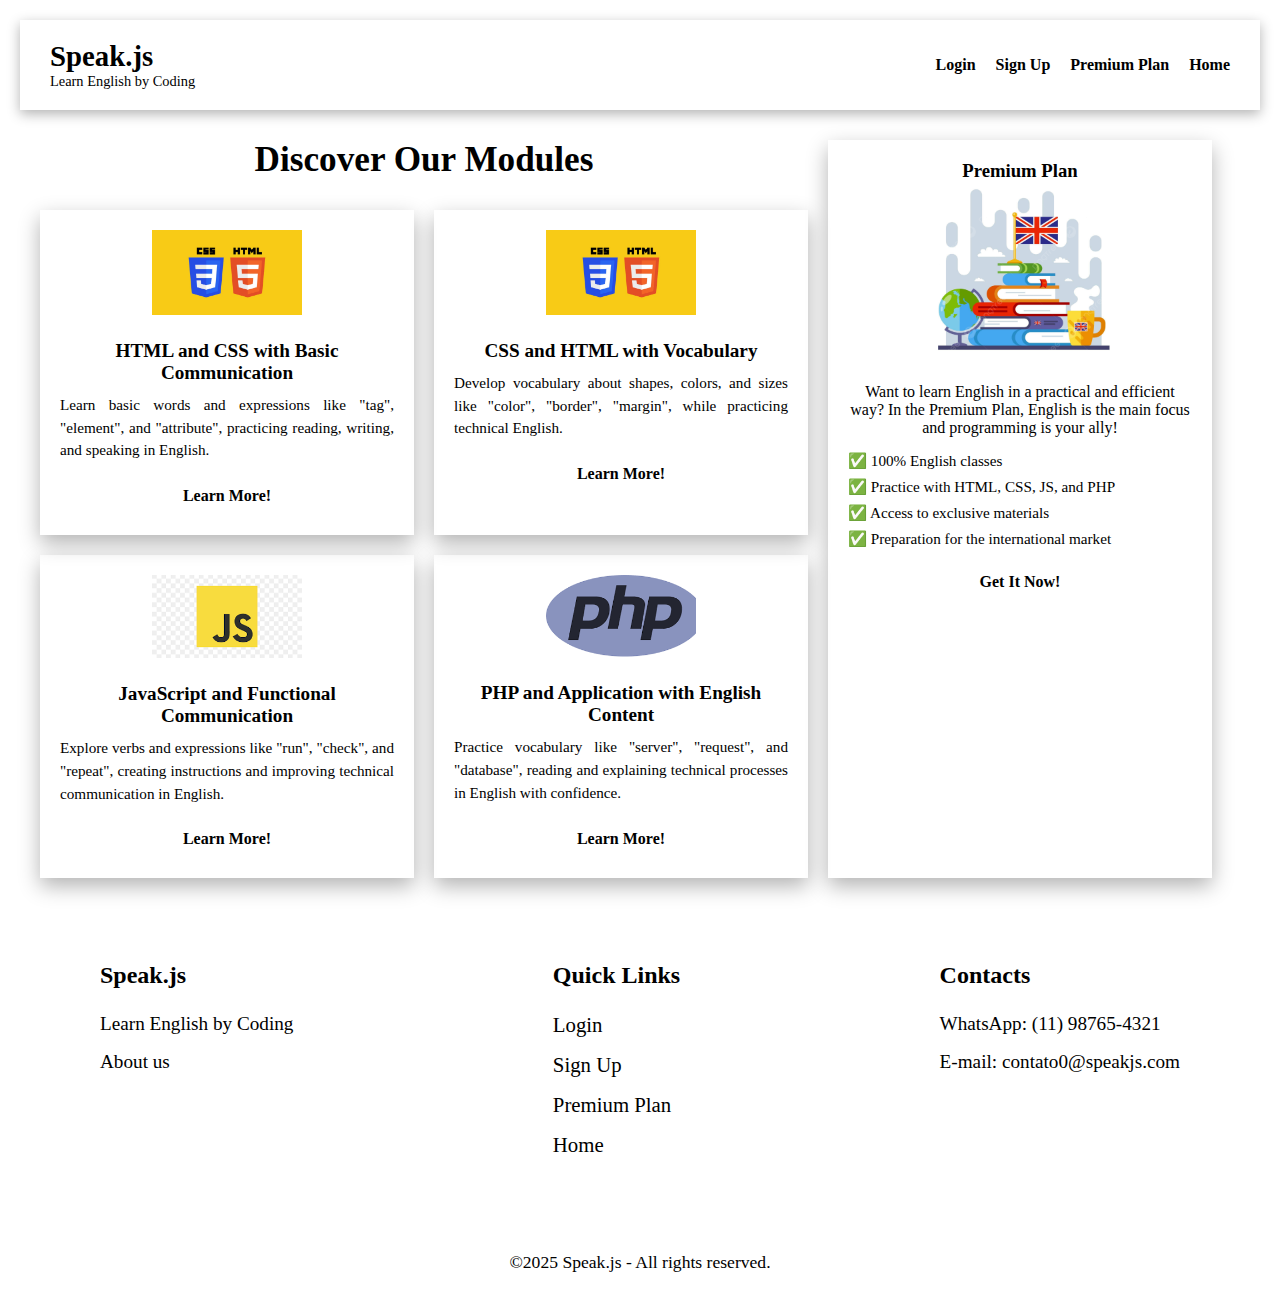
<file: index.html>
<!DOCTYPE html>
<html lang="en">
<head>
    <meta charset="UTF-8">
    <meta name="viewport" content="width=device-width, initial-scale=1.0">
    <title>Speak.js</title>
    <link rel="stylesheet" href="./css/styles.css">
</head>
<body>
    <header class="header">
        <div class="header-logo">
            <h3>Speak.js</h3>
            <p>Learn English by Coding</p>
        </div>
        <nav class="navegacao">
            <ul>
                <li><a href="/pages/login.html">Login</a></li>
                <li><a href="/pages/signUp.html">Sign Up</a></li>
                <li><a href="/pages/premium.html">Premium Plan</a></li>
                <li><a href="/index.html">Home</a></li>
            </ul>
        </nav>
    </header>

    <div class="grid-container">
        <main class="container">
            <h1>Discover Our Modules</h1>
            
            <section class="cards">
                <img src="./assets/images/htmljpg.jpg" alt="HTML Logo">
                <h3>HTML and CSS with Basic Communication</h3>
                <p>Learn basic words and expressions like "tag", "element", and "attribute", practicing reading, writing, and speaking in English.</p>
                <a class="btn" href="./pages/modulo1.html">Learn More!</a>
            </section>
            
            <section class="cards">
                <img src="./assets/images/htmljpg.jpg" alt="CSS Logo">
                <h3>CSS and HTML with Vocabulary</h3>
                <p>Develop vocabulary about shapes, colors, and sizes like "color", "border", "margin", while practicing technical English.</p>
                <a class="btn" href="./pages/modulo2.html">Learn More!</a>
            </section>
            
            <section class="cards">
                <img src="./assets/images/js.png" alt="JavaScript Logo">
                <h3>JavaScript and Functional Communication</h3>
                <p>Explore verbs and expressions like "run", "check", and "repeat", creating instructions and improving technical communication in English.</p>
                <a class="btn" href="./pages/modulo3.html">Learn More!</a>
            </section>
            
            <section class="cards">
                <img src="./assets/images/php.png" alt="PHP Logo">
                <h3>PHP and Application with English Content</h3>
                <p>Practice vocabulary like "server", "request", and "database", reading and explaining technical processes in English with confidence.</p>
                <a class="btn" href="./pages/modulo4.html">Learn More!</a>
            </section>
        </main>
        
        <aside class="container-aside">
            <h3>Premium Plan</h3>
            <img src="./assets/images/plano-premium.png" alt="Premium Plan Image">
            <p>Want to learn English in a practical and efficient way? In the Premium Plan, English is the main focus and programming is your ally!</p>
            <ul>
                <li>✅ 100% English classes</li>
                <li>✅ Practice with HTML, CSS, JS, and PHP</li>
                <li>✅ Access to exclusive materials</li>
                <li>✅ Preparation for the international market</li>
            </ul>
            <a class="btn" href="/pages/premium.html">Get It Now!</a>
        </aside>
    </div>

    <footer>
        <div>
            <strong class="titulo">Speak.js</strong>
            <p>Learn English by Coding</p>
            <p><a href="/pages/us.html">About us</a></p>
        </div>

        <div>
            <strong class="titulo">Quick Links</strong>
            <nav class="links">
                <a href="/pages/login.html">Login</a>
                <a href="/pages/signUp.html">Sign Up</a>
                <a href="/pages/premium.html">Premium Plan</a>
                <a href="/index.html">Home</a>
            </nav>
        </div>

        <div>
            <strong class="titulo">Contacts</strong>
            <p>WhatsApp: <a href="https//wa.me/5511987654321" target="_blank">(11) 98765-4321</a></p>
            <p>E-mail: <a href="mailto:contato0@petlife.com" target="_blank">contato0@speakjs.com</a></p>
        </div>
    </footer>
    <div id="copyright"><p>&copy;2025 Speak.js - All rights reserved.</p></div>
</body>
</html>
</file>
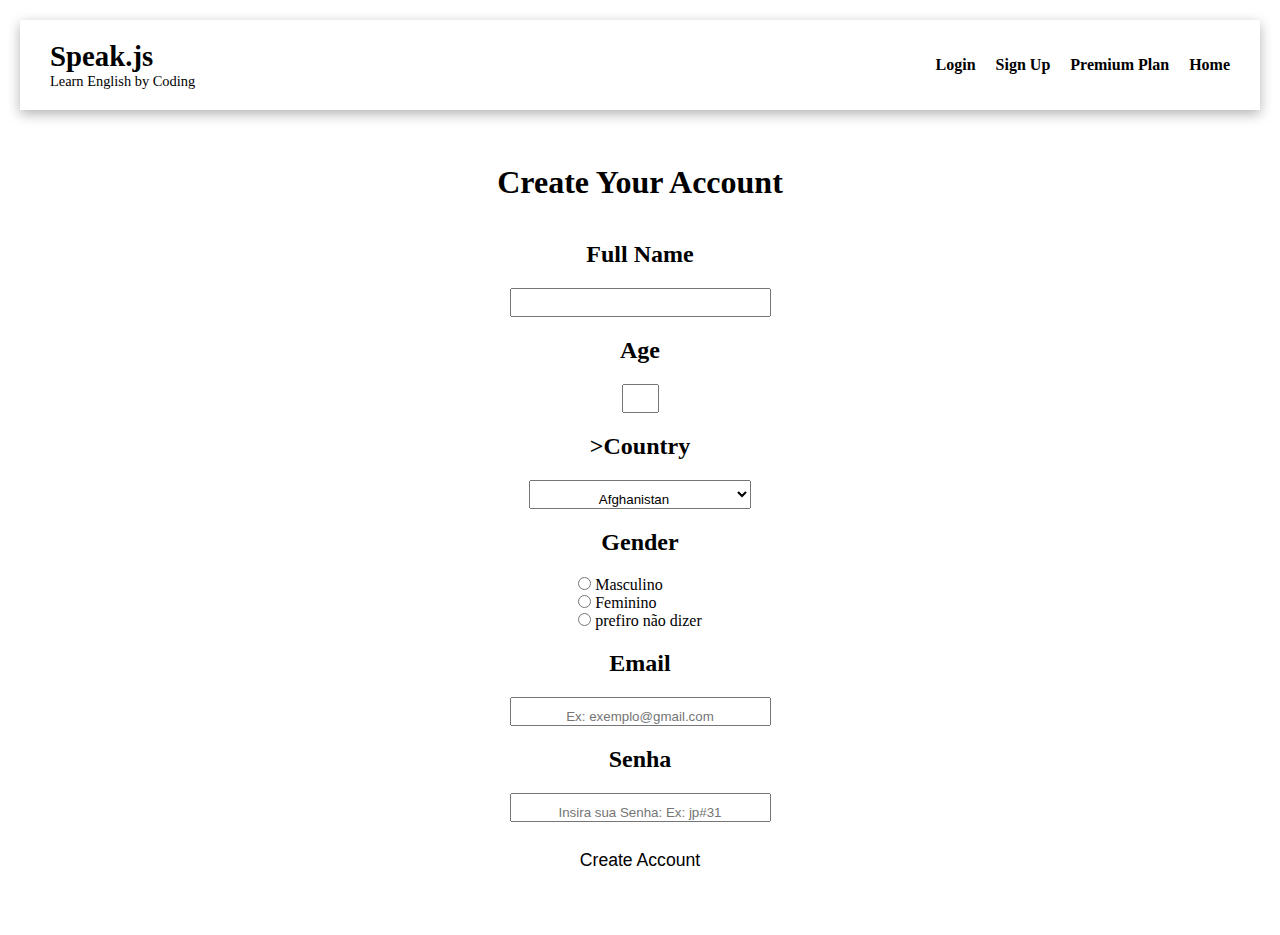
<file: cadastro.html>
<!DOCTYPE html>
<html lang="pt-br">

<head>
    <meta charset="UTF-8">
    <meta name="viewport" content="width=device-width, initial-scale=1.0">
    <link rel="stylesheet" href="css/styles.css">
    <title>Sing Up</title>
</head>

<body>
    <header class="header">
        <div class="header-logo">
            <h3>Speak.js</h3>
            <p>Learn English by Coding</p>
        </div>
        <nav class="navegacao">
            <ul>
                <li><a href="login.html">Login</a></li>
                <li><a href="cadastro.html">Sign Up</a></li>
                <li><a href="#">Premium Plan</a></li>
                <li><a href="index.html">Home</a></li>
            </ul>
        </nav>
    </header>
    <main class="container-login-cadastro">
        <h1>Create Your Account</h1>
        <h2>Full Name</h2>
        <input type="text" placeholder="" class="box" size="30">
        <h2>Age</h2>
        <input type="age" placeholder="" class="box" size="2">
        <h2>>Country</h2>
        <label for="pais"></label>
        <select name="pais" class="box">
            <option value="afghanistan">Afghanistan</option>
            <option value="albania">Albania</option>
            <option value="algeria">Algeria</option>
            <option value="andorra">Andorra</option>
            <option value="angola">Angola</option>
            <option value="antigua-and-barbuda">Antigua and Barbuda</option>
            <option value="argentina">Argentina</option>
            <option value="armenia">Armenia</option>
            <option value="australia">Australia</option>
            <option value="austria">Austria</option>
            <option value="azerbaijan">Azerbaijan</option>
            <option value="bahamas">Bahamas</option>
            <option value="bahrain">Bahrain</option>
            <option value="bangladesh">Bangladesh</option>
            <option value="barbados">Barbados</option>
            <option value="belarus">Belarus</option>
            <option value="belgium">Belgium</option>
            <option value="belize">Belize</option>
            <option value="benin">Benin</option>
            <option value="bhutan">Bhutan</option>
            <option value="bolivia">Bolivia</option>
            <option value="bosnia-and-herzegovina">Bosnia and Herzegovina</option>
            <option value="botswana">Botswana</option>
            <option value="brazil">Brazil</option>
            <option value="brunei">Brunei</option>
            <option value="bulgaria">Bulgaria</option>
            <option value="burkina-faso">Burkina Faso</option>
            <option value="burundi">Burundi</option>
            <option value="cabo-verde">Cabo Verde</option>
            <option value="cambodia">Cambodia</option>
            <option value="cameroon">Cameroon</option>
            <option value="canada">Canada</option>
            <option value="central-african-republic">Central African Republic</option>
            <option value="chad">Chad</option>
            <option value="chile">Chile</option>
            <option value="china">China</option>
            <option value="colombia">Colombia</option>
            <option value="comoros">Comoros</option>
            <option value="congo">Congo</option>
            <option value="costa-rica">Costa Rica</option>
            <option value="croatia">Croatia</option>
            <option value="cuba">Cuba</option>
            <option value="cyprus">Cyprus</option>
            <option value="czech-republic">Czech Republic</option>
            <option value="denmark">Denmark</option>
            <option value="djibouti">Djibouti</option>
            <option value="dominica">Dominica</option>
            <option value="dominican-republic">Dominican Republic</option>
            <option value="ecuador">Ecuador</option>
            <option value="egypt">Egypt</option>
            <option value="el-salvador">El Salvador</option>
            <option value="equatorial-guinea">Equatorial Guinea</option>
            <option value="eritrea">Eritrea</option>
            <option value="estonia">Estonia</option>
            <option value="eswatini">Eswatini</option>
            <option value="ethiopia">Ethiopia</option>
            <option value="fiji">Fiji</option>
            <option value="finland">Finland</option>
            <option value="france">France</option>
            <option value="gabon">Gabon</option>
            <option value="gambia">Gambia</option>
            <option value="georgia">Georgia</option>
            <option value="germany">Germany</option>
            <option value="ghana">Ghana</option>
            <option value="greece">Greece</option>
            <option value="grenada">Grenada</option>
            <option value="guatemala">Guatemala</option>
            <option value="guinea">Guinea</option>
            <option value="guinea-bissau">Guinea-Bissau</option>
            <option value="guyana">Guyana</option>
            <option value="haiti">Haiti</option>
            <option value="honduras">Honduras</option>
            <option value="hungary">Hungary</option>
            <option value="iceland">Iceland</option>
            <option value="india">India</option>
            <option value="indonesia">Indonesia</option>
            <option value="iran">Iran</option>
            <option value="iraq">Iraq</option>
            <option value="ireland">Ireland</option>
            <option value="israel">Israel</option>
            <option value="italy">Italy</option>
            <option value="jamaica">Jamaica</option>
            <option value="japan">Japan</option>
            <option value="jordan">Jordan</option>
            <option value="kazakhstan">Kazakhstan</option>
            <option value="kenya">Kenya</option>
            <option value="kiribati">Kiribati</option>
            <option value="kuwait">Kuwait</option>
            <option value="kyrgyzstan">Kyrgyzstan</option>
            <option value="laos">Laos</option>
            <option value="latvia">Latvia</option>
            <option value="lebanon">Lebanon</option>
            <option value="lesotho">Lesotho</option>
            <option value="liberia">Liberia</option>
            <option value="libya">Libya</option>
            <option value="liechtenstein">Liechtenstein</option>
            <option value="lithuania">Lithuania</option>
            <option value="luxembourg">Luxembourg</option>
            <option value="madagascar">Madagascar</option>
            <option value="malawi">Malawi</option>
            <option value="malaysia">Malaysia</option>
            <option value="maldives">Maldives</option>
            <option value="mali">Mali</option>
            <option value="malta">Malta</option>
            <option value="marshall-islands">Marshall Islands</option>
            <option value="mauritania">Mauritania</option>
            <option value="mauritius">Mauritius</option>
            <option value="mexico">Mexico</option>
            <option value="micronesia">Micronesia</option>
            <option value="moldova">Moldova</option>
            <option value="monaco">Monaco</option>
            <option value="mongolia">Mongolia</option>
            <option value="montenegro">Montenegro</option>
            <option value="morocco">Morocco</option>
            <option value="mozambique">Mozambique</option>
            <option value="myanmar">Myanmar</option>
            <option value="namibia">Namibia</option>
            <option value="nauru">Nauru</option>
            <option value="nepal">Nepal</option>
            <option value="netherlands">Netherlands</option>
            <option value="new-zealand">New Zealand</option>
            <option value="nicaragua">Nicaragua</option>
            <option value="niger">Niger</option>
            <option value="nigeria">Nigeria</option>
            <option value="north-korea">North Korea</option>
            <option value="north-macedonia">North Macedonia</option>
            <option value="norway">Norway</option>
            <option value="oman">Oman</option>
            <option value="pakistan">Pakistan</option>
            <option value="palau">Palau</option>
            <option value="panama">Panama</option>
            <option value="papua-new-guinea">Papua New Guinea</option>
            <option value="paraguay">Paraguay</option>
            <option value="peru">Peru</option>
            <option value="philippines">Philippines</option>
            <option value="poland">Poland</option>
            <option value="portugal">Portugal</option>
            <option value="qatar">Qatar</option>
            <option value="romania">Romania</option>
            <option value="russia">Russia</option>
            <option value="rwanda">Rwanda</option>
            <option value="saint-kitts-and-nevis">Saint Kitts and Nevis</option>
            <option value="saint-lucia">Saint Lucia</option>
            <option value="saint-vincent-and-the-grenadines">Saint Vincent and the Grenadines</option>
            <option value="samoa">Samoa</option>
            <option value="san-marino">San Marino</option>
            <option value="sao-tome-and-principe">Sao Tome and Principe</option>
            <option value="saudi-arabia">Saudi Arabia</option>
            <option value="senegal">Senegal</option>
            <option value="serbia">Serbia</option>
            <option value="seychelles">Seychelles</option>
            <option value="sierra-leone">Sierra Leone</option>
            <option value="singapore">Singapore</option>
            <option value="slovakia">Slovakia</option>
            <option value="slovenia">Slovenia</option>
            <option value="solomon-islands">Solomon Islands</option>
            <option value="somalia">Somalia</option>
            <option value="south-africa">South Africa</option>
            <option value="south-korea">South Korea</option>
            <option value="south-sudan">South Sudan</option>
            <option value="spain">Spain</option>
            <option value="sri-lanka">Sri Lanka</option>
            <option value="sudan">Sudan</option>
            <option value="suriname">Suriname</option>
            <option value="sweden">Sweden</option>
            <option value="switzerland">Switzerland</option>
            <option value="syria">Syria</option>
            <option value="taiwan">Taiwan</option>
            <option value="tajikistan">Tajikistan</option>
            <option value="tanzania">Tanzania</option>
            <option value="thailand">Thailand</option>
            <option value="timor-leste">Timor-Leste</option>
            <option value="togo">Togo</option>
            <option value="tonga">Tonga</option>
            <option value="trinidad-and-tobago">Trinidad and Tobago</option>
            <option value="tunisia">Tunisia</option>
            <option value="turkey">Turkey</option>
            <option value="turkmenistan">Turkmenistan</option>
            <option value="tuvalu">Tuvalu</option>
            <option value="uganda">Uganda</option>
            <option value="ukraine">Ukraine</option>
            <option value="united-arab-emirates">United Arab Emirates</option>
            <option value="united-kingdom">United Kingdom</option>
            <option value="united-states">United States</option>
            <option value="uruguay">Uruguay</option>
            <option value="uzbekistan">Uzbekistan</option>
            <option value="vanuatu">Vanuatu</option>
            <option value="vatican-city">Vatican City</option>
            <option value="venezuela">Venezuela</option>
            <option value="vietnam">Vietnam</option>
            <option value="yemen">Yemen</option>
            <option value="zambia">Zambia</option>
            <option value="zimbabwe">Zimbabwe</option>
        </select>
        <h2>Gender</h2>
        <form>
            <label><input type="radio" name="genero" value="masculino"> Masculino</label><br>
            <label><input type="radio" name="genero" value="feminino"> Feminino</label><br>
            <label><input type="radio" name="genero" value="prefiro não dizer"> prefiro não dizer</label>
        </form>
        <h2>Email</h2>
        <input type="email" placeholder="Ex: exemplo@gmail.com" class="box" size="30">
        <h2>Senha</h2>
        <input type="password" placeholder="Insira sua Senha: Ex: jp#31" class="box" size="30">
        <br>
        <button>Create Account</button>
    </main>
</body>

</html>
</file>
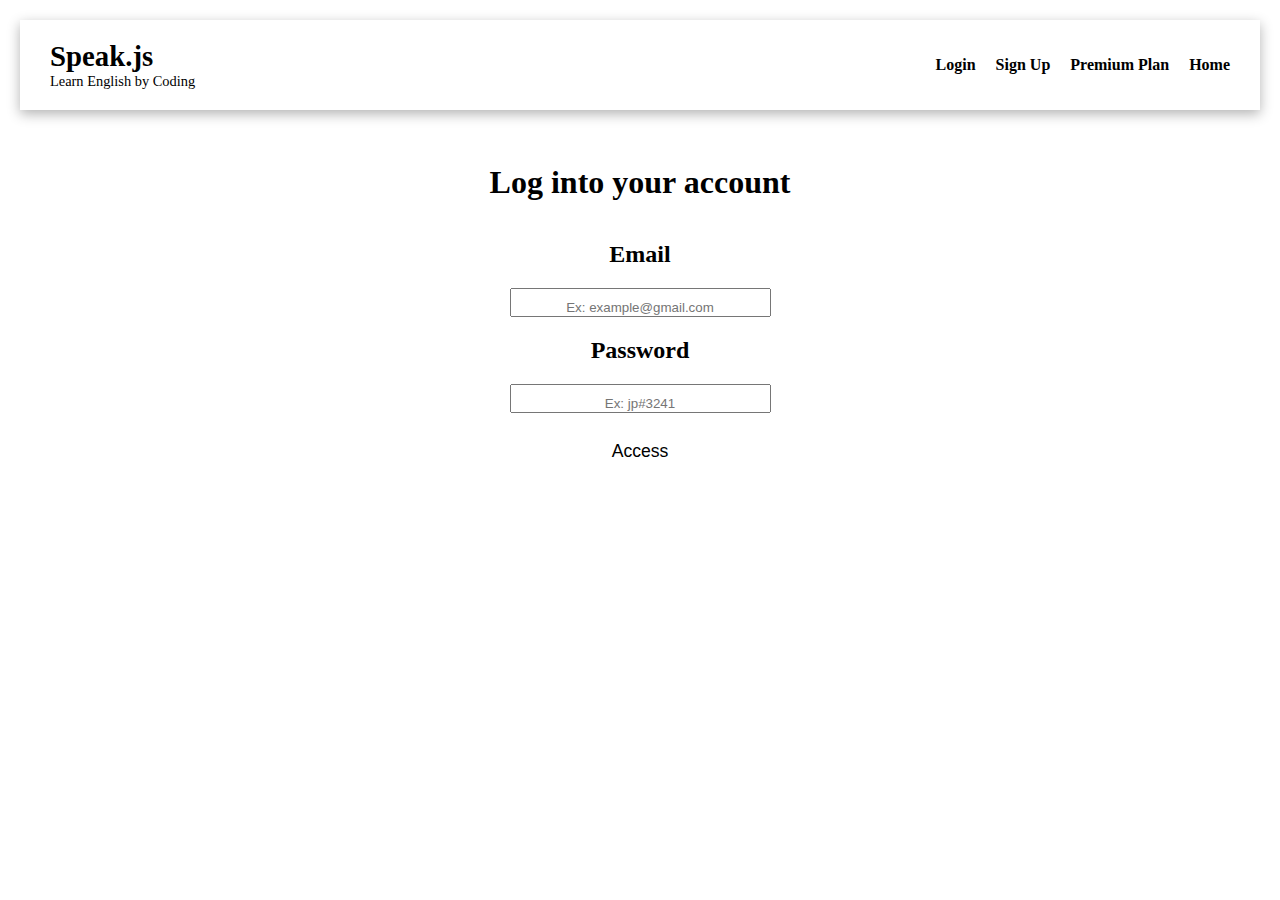
<file: login.html>
<!DOCTYPE html>
<html lang="en">
<head>
    <meta charset="UTF-8">
    <meta name="viewport" content="width=device-width, initial-scale=1.0">
    <link rel="stylesheet" href="css/styles.css">
    <title>Login</title>
</head>
<body>
    <header class="header">
        <div class="header-logo">
            <h3>Speak.js</h3>
            <p>Learn English by Coding</p>
        </div>
        <nav class="navegacao">
            <ul>
                <li><a href="login.html">Login</a></li>
                <li><a href="cadastro.html">Sign Up</a></li>
                <li><a href="#">Premium Plan</a></li>
                <li><a href="index.html">Home</a></li>
            </ul>
        </nav>
    </header>
    <main class="container-login-cadastro">
        <h1>Log into your account</h1>
        <h2>Email</h2>
        <input type="email" placeholder="Ex: example@gmail.com" class="box" size="30">
        <h2>Password</h2>
        <input type="password" placeholder="Ex: jp#3241" class="box" size="30">
        <br>
        <button>Access</button>
    </main>
</body>
</html>
</file>
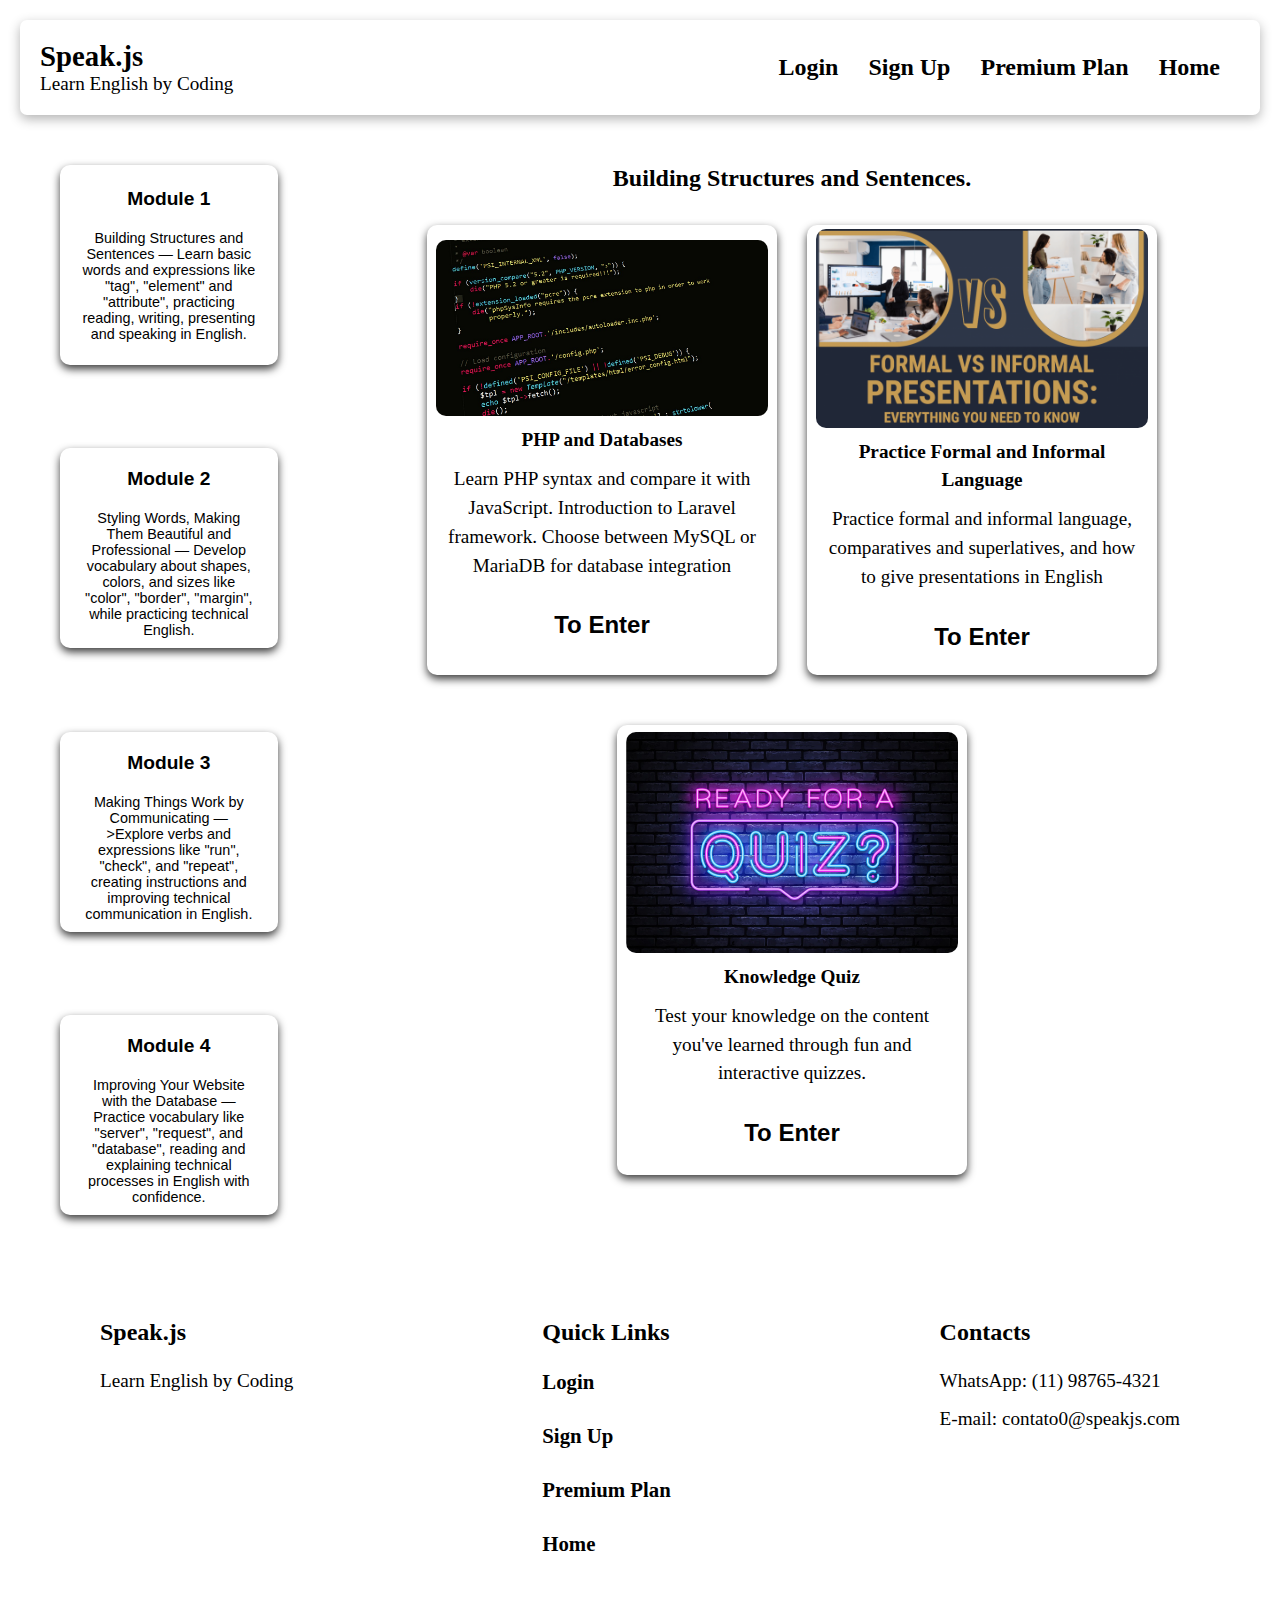
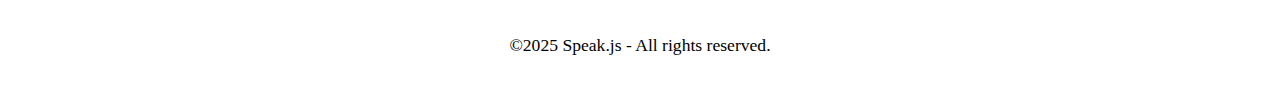
<file: modulo4.html>
<!DOCTYPE html>
<html lang="en">

<head>
    <meta charset="UTF-8">
    <meta name="viewport" content="width=device-width, initial-scale=1.0">
    <title>Speak.js</title>
    <link rel="stylesheet" href="/css/modulos.css">
</head>

<body>
    <header>
        <div class="header-logo">
            <h3>Speak.js</h3>
            <p>Learn English by Coding</p>
        </div>
        <nav>
            <a href="/pages/login.html">Login</a>
            <a href="/pages/signUp.html">Sign Up</a>
            <a href="#">Premium Plan</a>
            <a href="/index.html">Home</a>
        </nav>
    </header>
    <div class="grid-container">

        <main>
            <h2>Building Structures and Sentences.</h2>

            <!-- Card 1 -->
            <section class="card-main">
                <img src="/assets/images/images-modules/PHP.png" alt="PHP">
                <h4>PHP and Databases</h4>
                <span>Learn PHP syntax and compare it with JavaScript. Introduction to Laravel framework. Choose between MySQL or MariaDB for database integration</span>
                <button><b>To Enter</b></button>
            </section>

            <!-- Card 2 -->
            <section class="card-main">
                <img src="/assets/images/images-modules/formal.png" alt="formal and informal language">
                <h4>Practice Formal and Informal Language</h4>
                <span>Practice formal and informal language, comparatives and superlatives, and how to give presentations in English</span>
                <button><b>To Enter</b></button>
            </section>

            <!-- Card 3 -->
            <section class="card-main">
                <img src="/assets/images/images-modules/quizz.png" alt="quiz">
                <h4>Knowledge Quiz</h4>
                <span>Test your knowledge on the content you've learned through fun and interactive quizzes.</span>
                <button><b>To Enter</b></button>
            </section>
        </main>

        <aside>

            <!-- Card 1 -->
            <section class="card-aside"><button>
                    <a href="./modulo1.html">
                        <h4>Module 1</h4>
                        <p>Building Structures and Sentences — Learn basic words and expressions like "tag", "element"
                            and "attribute", practicing reading, writing, presenting and speaking in English.</p>
                    </a>
                </button></section>

            <!-- Card 2 -->
            <section class="card-aside"><button>
                    <a href="">
                        <h4>Module 2</h4>
                        <p>Styling Words, Making Them Beautiful and Professional — Develop vocabulary about shapes,
                            colors, and sizes like "color", "border", "margin", while practicing technical English.</p>
                    </a>
                </button></section>

            <!-- Card 3 -->
            <section class="card-aside"><button>
                    <a href="">
                        <h4>Module 3</h4>
                        <p>Making Things Work by Communicating — >Explore verbs and expressions like "run", "check", and
                            "repeat", creating instructions and improving technical communication in English.</p>
                    </a>
                </button></section>

            <!-- Card 4 -->
            <section class="card-aside"><button>
                    <a href="./modulo4.html">
                        <h4>Module 4</h4>
                        <p>Improving Your Website with the Database — Practice vocabulary like "server", "request", and
                            "database", reading and explaining technical processes in English with confidence.</p>
                    </a>
                </button></section>

        </aside>
    </div>

    <footer>
        <div>
            <strong class="titulo">Speak.js</strong>
            <p>Learn English by Coding</p>
        </div>

        <div>
            <strong class="titulo">Quick Links</strong>
            <nav class="links">
                <a href="/pages/login.html">Login</a>
                <a href="/pages/signUp.html">Sign Up</a>
                <a href="#">Premium Plan</a>
                <a href="/index.html">Home</a>
            </nav>
        </div>

        <div>
            <strong class="titulo">Contacts</strong>
            <p>WhatsApp: <a href="https//wa.me/5511987654321" target="_blank">(11) 98765-4321</a></p>
            <p>E-mail: <a href="mailto:contato0@petlife.com" target="_blank">contato0@speakjs.com</a></p>
        </div>
    </footer>
    <div id="copyright">
        <p>&copy;2025 Speak.js - All rights reserved.</p>
    </div>
</body>

</html>
</file>
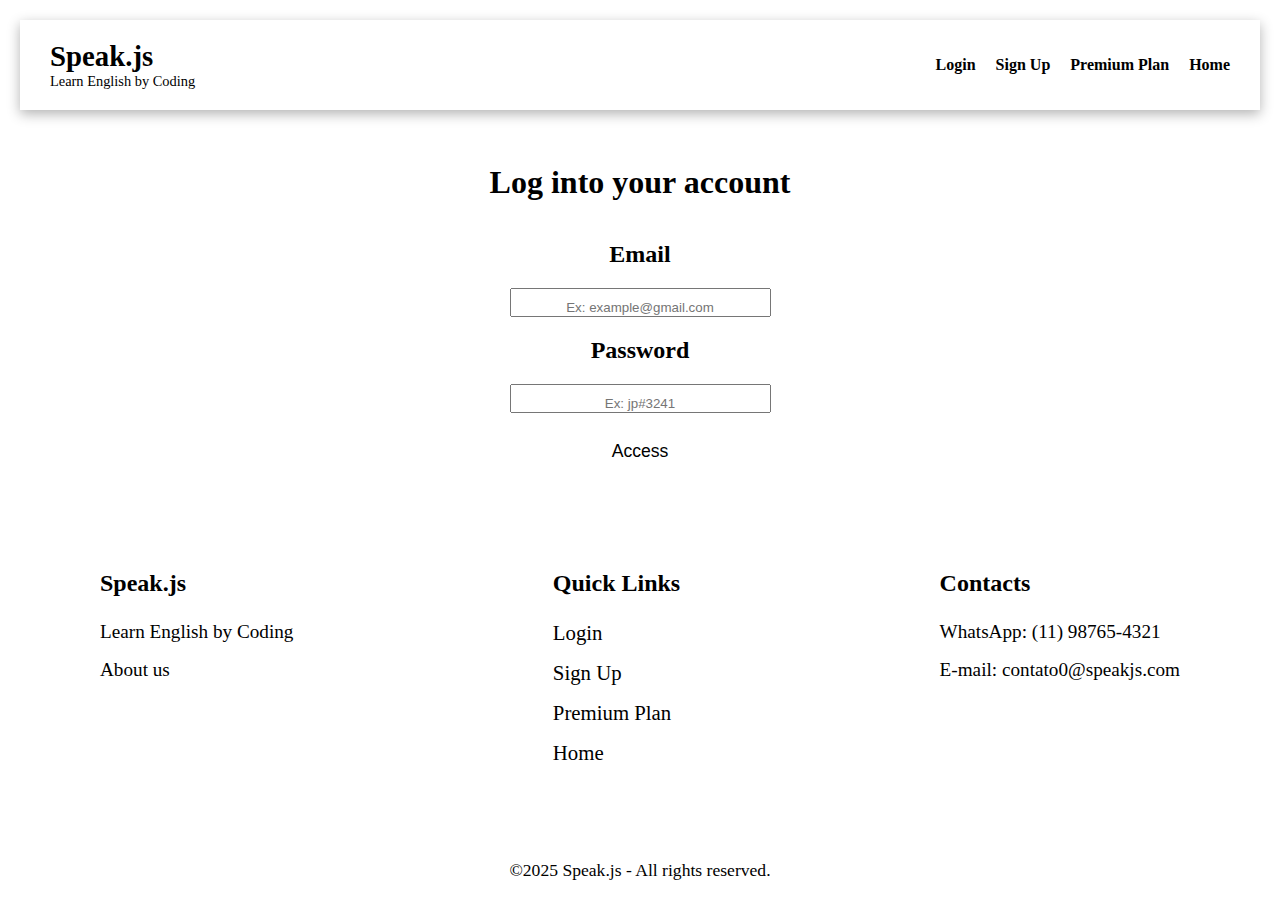
<file: pages/login.html>
<!DOCTYPE html>
<html lang="en">
<head>
    <meta charset="UTF-8">
    <meta name="viewport" content="width=device-width, initial-scale=1.0">
    <link rel="stylesheet" href="/css/styles.css">
    <title>Login</title>
</head>
<body>
    <header class="header">
        <div class="header-logo">
            <h3>Speak.js</h3>
            <p>Learn English by Coding</p>
        </div>
        <nav class="navegacao">
            <ul>
                <li><a href="/pages/login.html">Login</a></li>
                <li><a href="/pages/signUp.html">Sign Up</a></li>
                <li><a href="/pages/premium.html">Premium Plan</a></li>
                <li><a href="/index.html">Home</a></li>
            </ul>
        </nav>
    </header>
    <main class="container-login-cadastro">
        <h1>Log into your account</h1>
        <h2>Email</h2>
        <input type="email" placeholder="Ex: example@gmail.com" class="box" size="30">
        <h2>Password</h2>
        <input type="password" placeholder="Ex: jp#3241" class="box" size="30">
        <br>
        <button>Access</button>
    </main>

    <footer>
        <div>
            <strong class="titulo">Speak.js</strong>
            <p>Learn English by Coding</p>
            <p><a href="/pages/us.html">About us</a></p>
        </div>

        <div>
            <strong class="titulo">Quick Links</strong>
            <nav class="links">
                <a href="/pages/login.html">Login</a>
                <a href="/pages/signUp.html">Sign Up</a>
                <a href="/pages/premium.html">Premium Plan</a>
                <a href="/index.html">Home</a>
            </nav>
        </div>

        <div>
            <strong class="titulo">Contacts</strong>
            <p>WhatsApp: <a href="https//wa.me/5511987654321" target="_blank">(11) 98765-4321</a></p>
            <p>E-mail: <a href="mailto:contato0@petlife.com" target="_blank">contato0@speakjs.com</a></p>
        </div>
    </footer>
    <div id="copyright">
        <p>&copy;2025 Speak.js - All rights reserved.</p>
    </div>
</body>
</html>
</file>
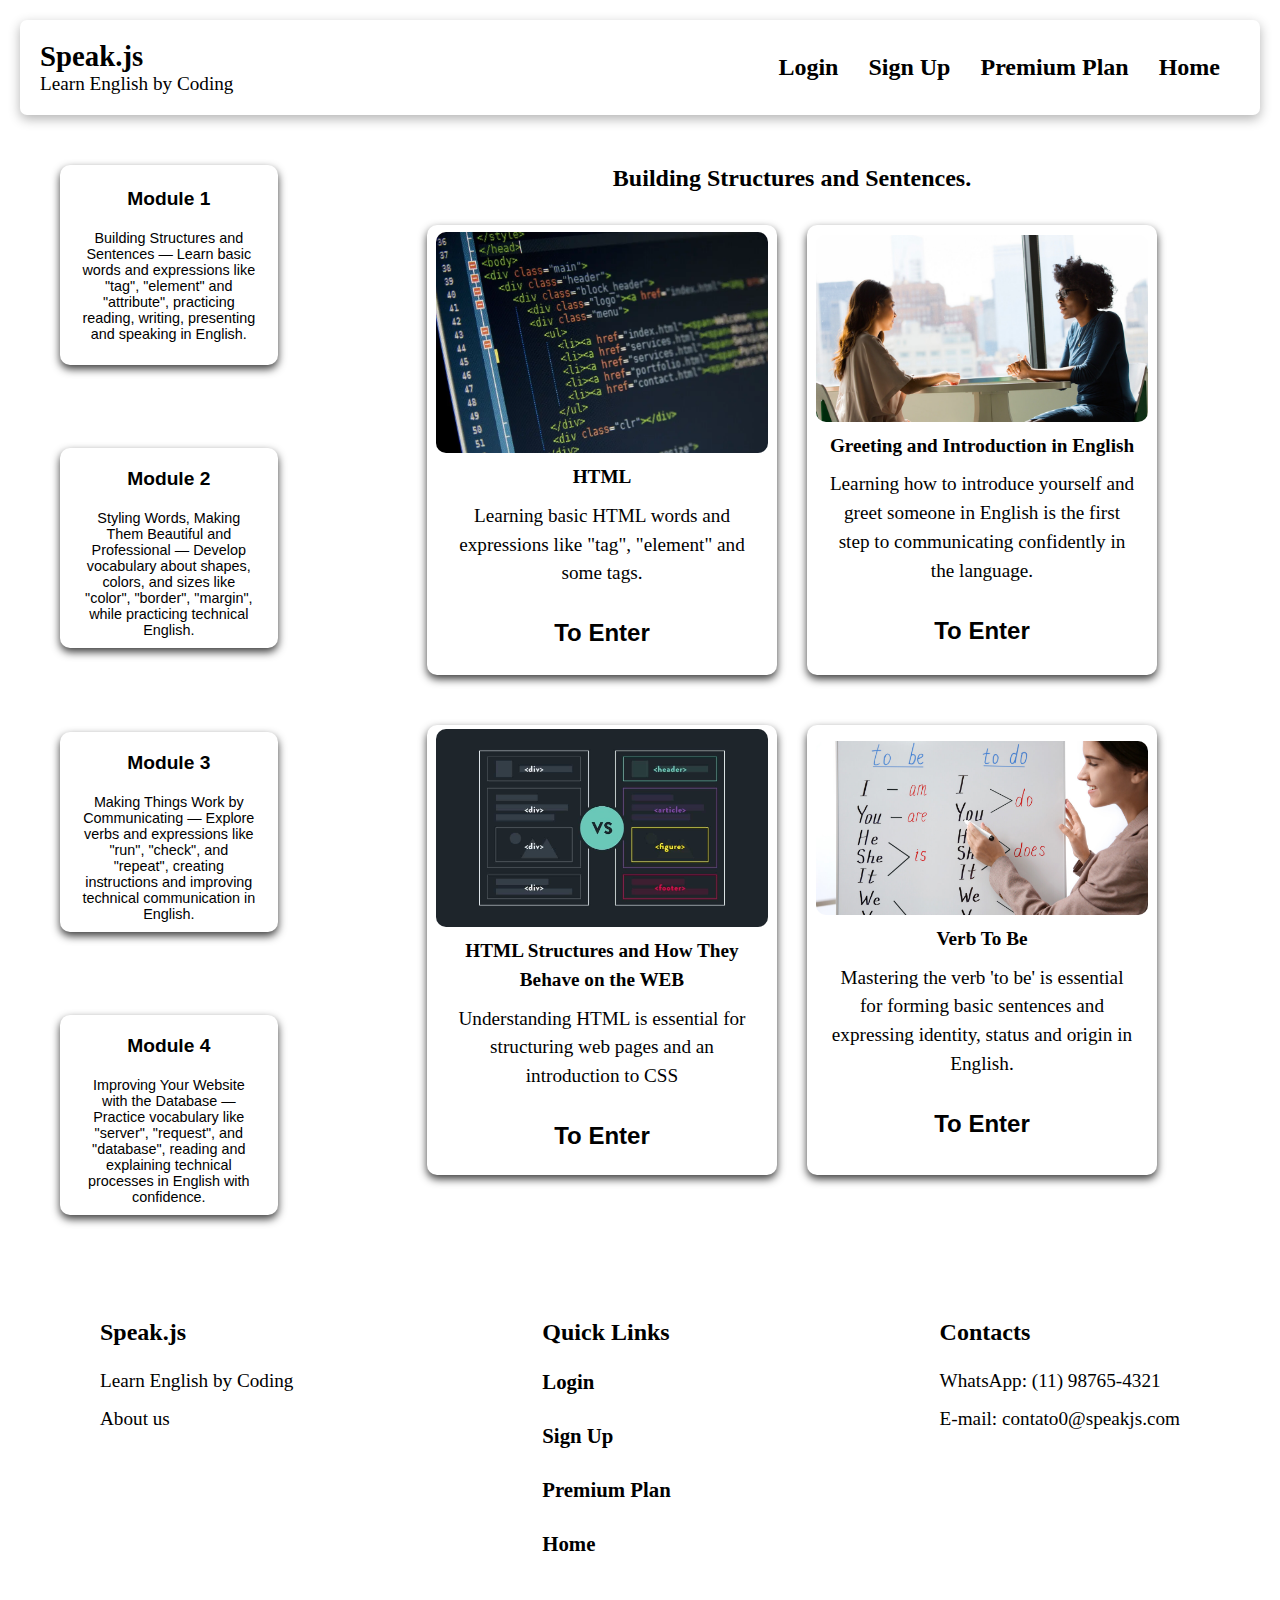
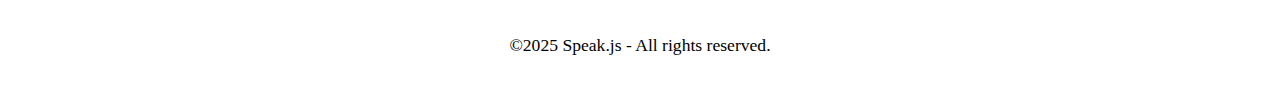
<file: pages/modulo1.html>
<!DOCTYPE html>
<html lang="en">

<head>
    <meta charset="UTF-8">
    <meta name="viewport" content="width=device-width, initial-scale=1.0">
    <title>Speak.js</title>
    <link rel="stylesheet" href="/css/modulos.css">
</head>

<body>
    <header>
        <div class="header-logo">
            <h3>Speak.js</h3>
            <p>Learn English by Coding</p>
        </div>
        <nav>
            <a href="/pages/login.html">Login</a>
            <a href="/pages/signUp.html">Sign Up</a>
            <a href="/pages/premium.html">Premium Plan</a>
            <a href="/index.html">Home</a>
        </nav>
    </header>
    <div class="grid-container">

        <main>
            <h2>Building Structures and Sentences.</h2>

            <!-- Card 1 -->
            <section class="card-main">
                <img src="/assets/images/images-modules/programmingHTML.png" alt="programming in HTML">
                <h4>HTML</h4>
                <span>Learning basic HTML words and expressions like "tag", "element" and some tags.</span>
                <button><b>To Enter</b></button>
            </section>

            <!-- Card 2 -->
            <section class="card-main">
                <img src="/assets/images/images-modules/presentation.png" alt="presentation">
                <h4>Greeting and Introduction in English</h4>
                <span>Learning how to introduce yourself and greet someone in English is the first step to communicating
                    confidently in the language.</span>
                <button><b>To Enter</b></button>
            </section>

            <!-- Card 3 -->
            <section class="card-main">
                <img src="/assets/images/images-modules/structuresHTML.png" alt="Structures HTML">
                <h4>HTML Structures and How They Behave on the WEB</h4>
                <span>Understanding HTML is essential for structuring web pages and an introduction to CSS</span>
                <button><b>To Enter</b></button>
            </section>

            <!-- Card 4 -->
            <section class="card-main">
                <img src="/assets/images/images-modules/verbToBe.png" alt=" Verb To Be">
                <h4>Verb To Be</h4>
                <span>Mastering the verb 'to be' is essential for forming basic sentences and expressing identity,
                    status and origin in English.</span>
                <button><b>To Enter</b></button>
            </section>
        </main>

        <aside>

            <!-- Card 1 -->
            <section class="card-aside"><button>
                    <a href="./modulo1.html">
                        <h4>Module 1</h4>
                        <p>Building Structures and Sentences — Learn basic words and expressions like "tag", "element"
                            and "attribute", practicing reading, writing, presenting and speaking in English.</p>
                    </a>
                </button></section>

            <!-- Card 2 -->
            <section class="card-aside"><button>
                    <a href="./modulo2.html">
                        <h4>Module 2</h4>
                        <p>Styling Words, Making Them Beautiful and Professional — Develop vocabulary about shapes,
                            colors, and sizes like "color", "border", "margin", while practicing technical English.</p>
                    </a>
                </button></section>

            <!-- Card 3 -->
            <section class="card-aside"><button>
                    <a href="./modulo3.html">
                        <h4>Module 3</h4>
                        <p>Making Things Work by Communicating — Explore verbs and expressions like "run", "check", and
                            "repeat", creating instructions and improving technical communication in English.</p>
                    </a>
                </button></section>

            <!-- Card 4 -->
            <section class="card-aside"><button>
                    <a href="./modulo4.html">
                        <h4>Module 4</h4>
                        <p>Improving Your Website with the Database — Practice vocabulary like "server", "request", and
                            "database", reading and explaining technical processes in English with confidence.</p>
                    </a>
                </button></section>
        </aside>
    </div>

    <footer>
        <div>
            <strong class="titulo">Speak.js</strong>
            <p>Learn English by Coding</p>
            <p><a href="/pages/us.html">About us</a></p>
        </div>

        <div>
            <strong class="titulo">Quick Links</strong>
            <nav class="links">
                <a href="/pages/login.html">Login</a>
                <a href="/pages/signUp.html">Sign Up</a>
                <a href="/pages/premium.html">Premium Plan</a>
                <a href="/index.html">Home</a>
            </nav>
        </div>

        <div>
            <strong class="titulo">Contacts</strong>
            <p>WhatsApp: <a href="https//wa.me/5511987654321" target="_blank">(11) 98765-4321</a></p>
            <p>E-mail: <a href="mailto:contato0@petlife.com" target="_blank">contato0@speakjs.com</a></p>
        </div>
    </footer>
    <div id="copyright">
        <p>&copy;2025 Speak.js - All rights reserved.</p>
    </div>
</body>

</html>
</file>
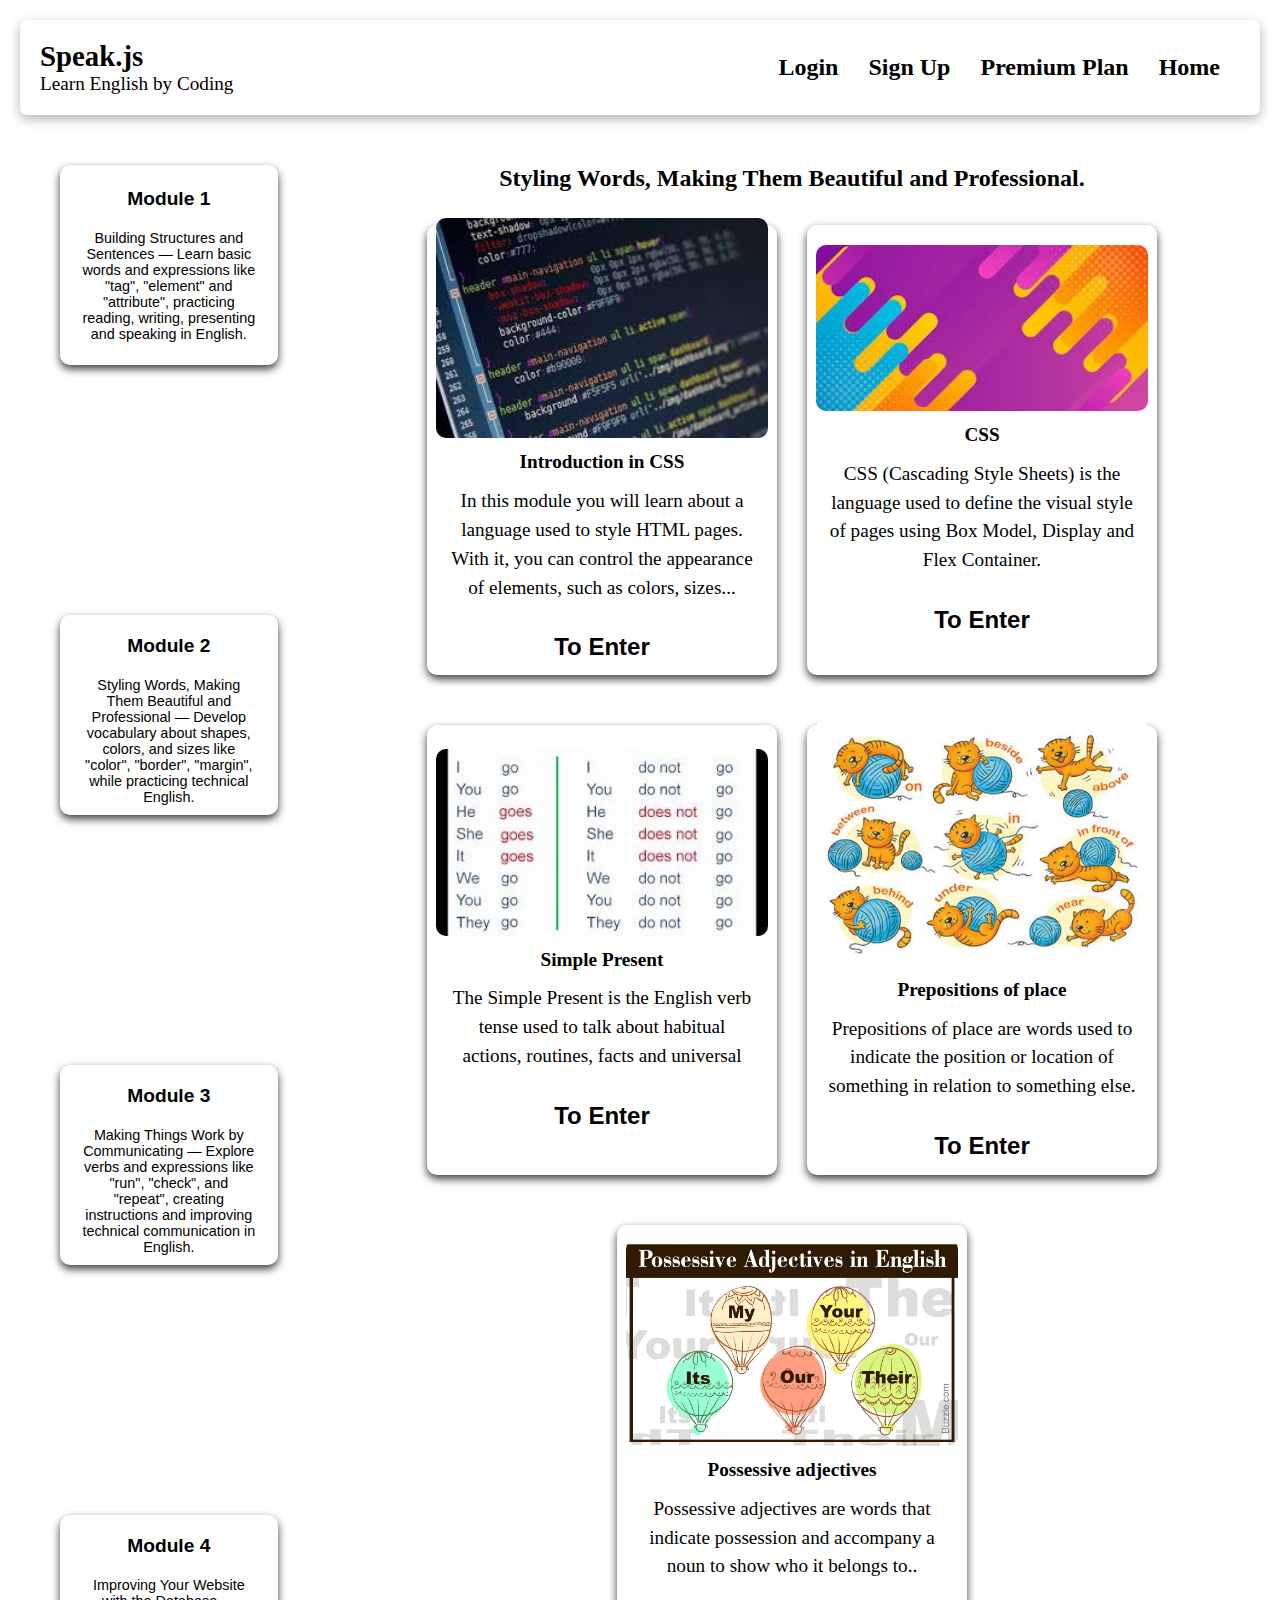
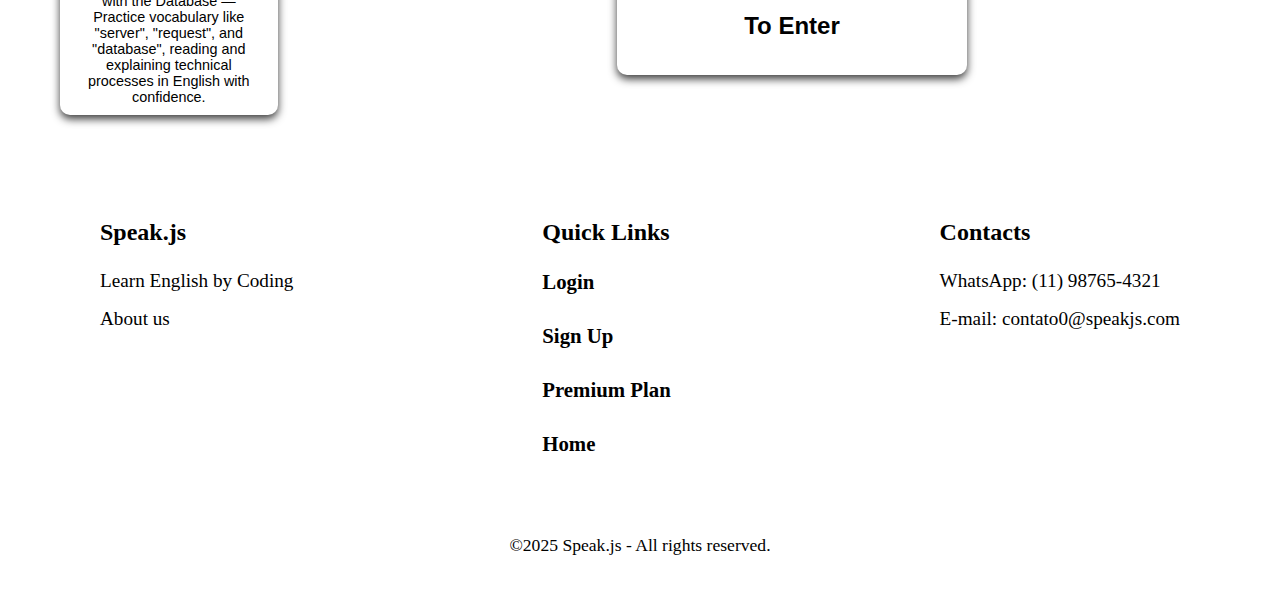
<file: pages/modulo2.html>
<!DOCTYPE html>
<html lang="en">

<head>
    <meta charset="UTF-8">
    <meta name="viewport" content="width=device-width, initial-scale=1.0">
    <title>Speak.js</title>
    <link rel="stylesheet" href="/css/modulos.css">
</head>

<body>
    <header>
        <div class="header-logo">
            <h3>Speak.js</h3>
            <p>Learn English by Coding</p>
        </div>
        <nav>
            <a href="/pages/login.html">Login</a>
            <a href="/pages/signUp.html">Sign Up</a>
            <a href="/pages/premium.html">Premium Plan</a>
            <a href="/index.html">Home</a>
        </nav>
    </header>
    <div class="grid-container">

        <main>
            <h2>Styling Words, Making Them Beautiful and Professional.</h2>

            <!-- Card 1 -->
            <section class="card-main">
                <img src="/assets/images/images-modules/programmingCSS.png" alt="programming in CSS">
                <h4>Introduction in CSS</h4>
                <span>In this module you will learn about a language used to style HTML pages. With it, you can control
                    the appearance of elements, such as colors, sizes...</span>
                <button><b>To Enter</b></button>
            </section>

            <!-- Card 2 -->
            <section class="card-main">
                <img src="/assets/images/images-modules/colors.png" alt="colors">
                <h4>CSS</h4>
                <span>CSS (Cascading Style Sheets) is the language used to define the visual style of pages using Box
                    Model, Display and Flex Container.</span>
                <button><b>To Enter</b></button>
            </section>

            <!-- Card 3 -->
            <section class="card-main">
                <img src="/assets/images/images-modules/SimplePresent.png" alt="Simple Present">
                <h4>Simple Present</h4>
                <span>The Simple Present is the English verb tense used to talk about habitual actions, routines, facts
                    and universal</span>
                <button><b>To Enter</b></button>
            </section>

            <!-- Card 4 -->
            <section class="card-main">
                <img src="/assets/images/images-modules/Prepositions.png" alt="Prepositions of place">
                <h4>Prepositions of place</h4>
                <span>Prepositions of place are words used to indicate the position or location of something in relation
                    to something else.</span>
                <button><b>To Enter</b></button>
            </section>

            <!-- Card 5 -->
            <section class="card-main">
                <img src="/assets/images/images-modules/Possessive.png" alt="Possessive">
                <h4>Possessive adjectives</h4>
                <span>Possessive adjectives are words that indicate possession and accompany a noun to show who it
                    belongs to..</span>
                <button><b>To Enter</b></button>
            </section>
        </main>

        <aside>

            <!-- Card 1 -->
            <section class="card-aside"><button>
                    <a href="./modulo1.html">
                        <h4>Module 1</h4>
                        <p>Building Structures and Sentences — Learn basic words and expressions like "tag", "element"
                            and "attribute", practicing reading, writing, presenting and speaking in English.</p>
                    </a>
                </button></section>

            <!-- Card 2 -->
            <section class="card-aside"><button>
                    <a href="./modulo2.html">
                        <h4>Module 2</h4>
                        <p>Styling Words, Making Them Beautiful and Professional — Develop vocabulary about shapes,
                            colors, and sizes like "color", "border", "margin", while practicing technical English.</p>
                    </a>
                </button></section>

            <!-- Card 3 -->
            <section class="card-aside"><button>
                    <a href="./modulo3.html">
                        <h4>Module 3</h4>
                        <p>Making Things Work by Communicating — Explore verbs and expressions like "run", "check", and
                            "repeat", creating instructions and improving technical communication in English.</p>
                    </a>
                </button></section>

            <!-- Card 4 -->
            <section class="card-aside"><button>
                    <a href="./modulo4.html">
                        <h4>Module 4</h4>
                        <p>Improving Your Website with the Database — Practice vocabulary like "server", "request", and
                            "database", reading and explaining technical processes in English with confidence.</p>
                    </a>
                </button></section>
        </aside>
    </div>

    <footer>
        <div>
            <strong class="titulo">Speak.js</strong>
            <p>Learn English by Coding</p>
            <p><a href="/pages/us.html">About us</a></p>
        </div>

        <div>
            <strong class="titulo">Quick Links</strong>
            <nav class="links">
                <a href="/pages/login.html">Login</a>
                <a href="/pages/signUp.html">Sign Up</a>
                <a href="/pages/premium.html">Premium Plan</a>
                <a href="/index.html">Home</a>
            </nav>
        </div>

        <div>
            <strong class="titulo">Contacts</strong>
            <p>WhatsApp: <a href="https//wa.me/5511987654321" target="_blank">(11) 98765-4321</a></p>
            <p>E-mail: <a href="mailto:contato0@petlife.com" target="_blank">contato0@speakjs.com</a></p>
        </div>
    </footer>
    <div id="copyright">
        <p>&copy;2025 Speak.js - All rights reserved.</p>
    </div>
</body>

</html>
</file>
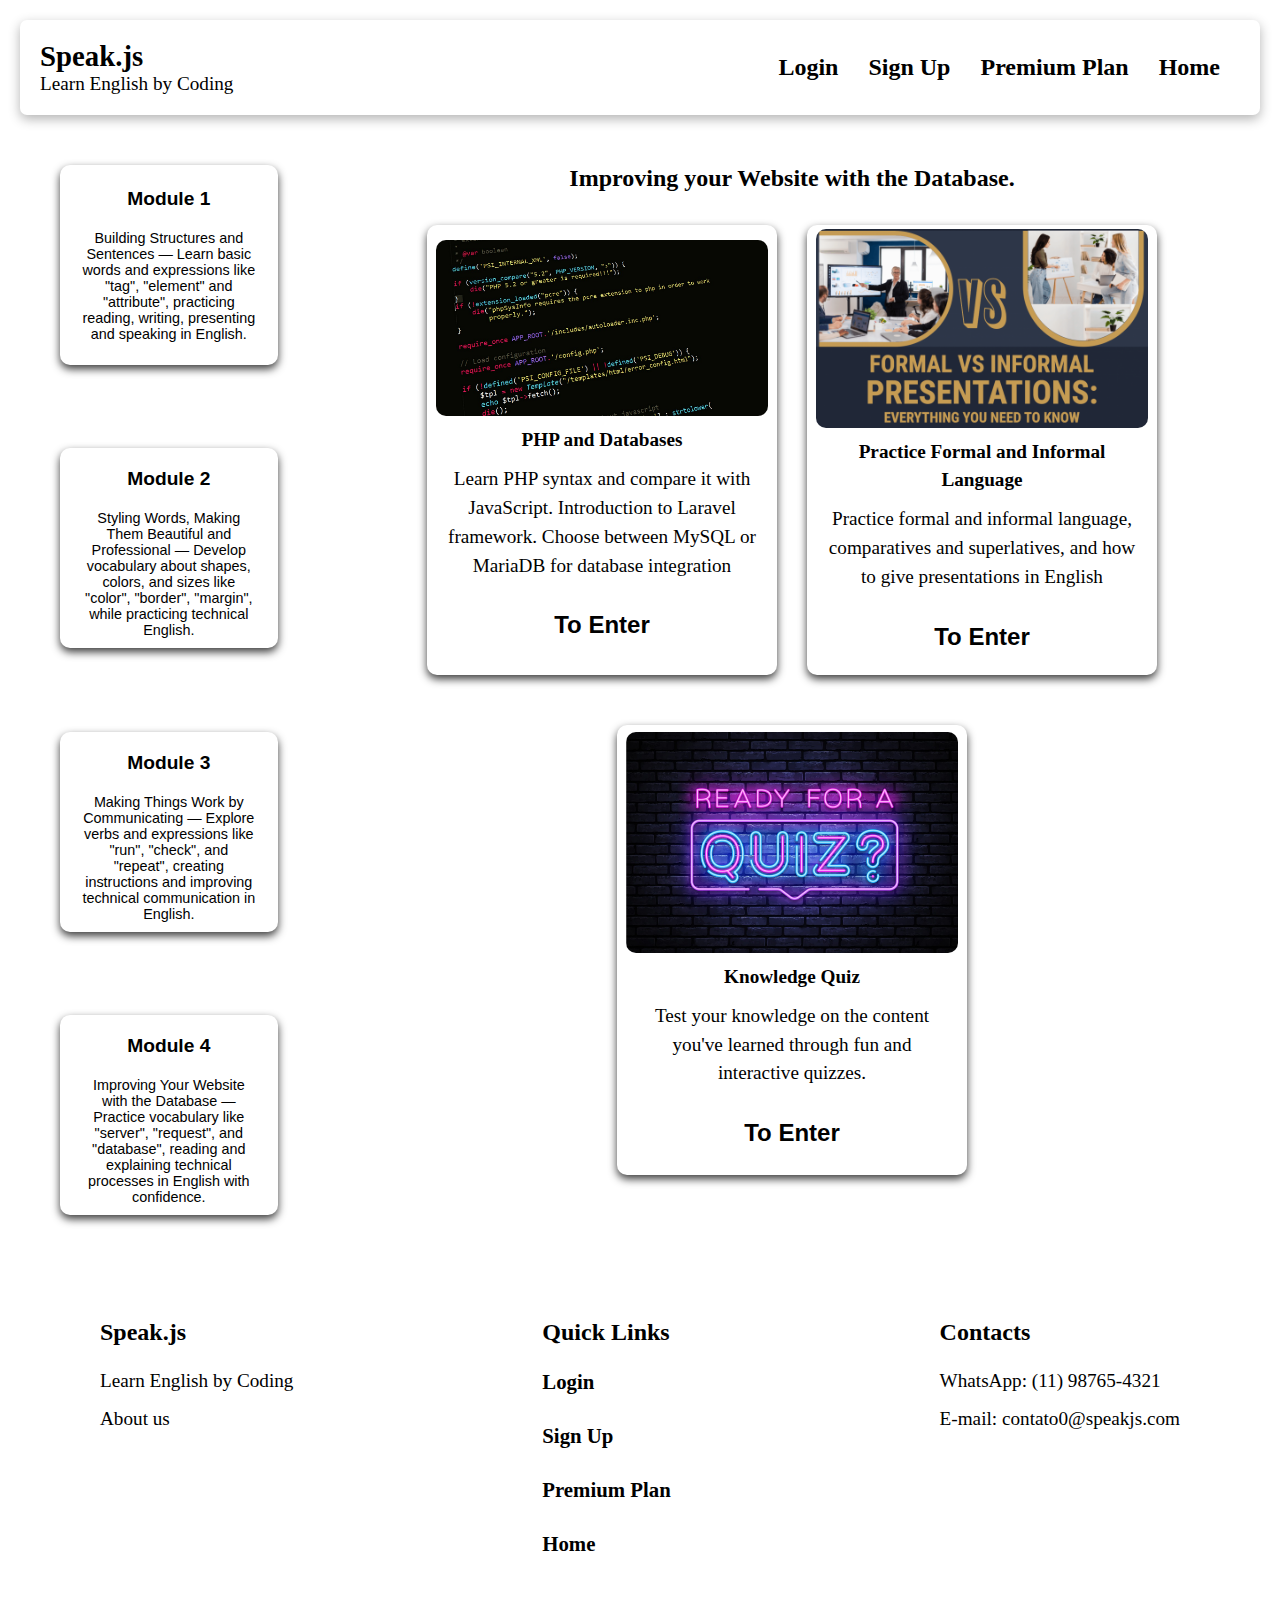
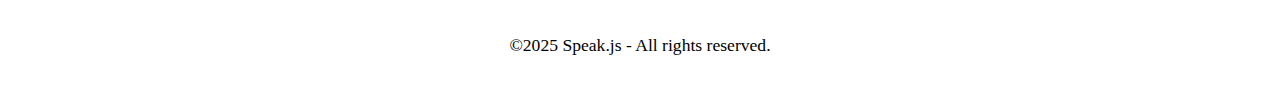
<file: pages/modulo4.html>
<!DOCTYPE html>
<html lang="en">

<head>
    <meta charset="UTF-8">
    <meta name="viewport" content="width=device-width, initial-scale=1.0">
    <title>Speak.js</title>
    <link rel="stylesheet" href="/css/modulos.css">
</head>

<body>
    <header>
        <div class="header-logo">
            <h3>Speak.js</h3>
            <p>Learn English by Coding</p>
        </div>
        <nav>
            <a href="/pages/login.html">Login</a>
            <a href="/pages/signUp.html">Sign Up</a>
            <a href="/pages/premium.html">Premium Plan</a>
            <a href="/index.html">Home</a>
        </nav>
    </header>
    <div class="grid-container">

        <main>
            <h2>Improving your Website with the Database.</h2>

            <!-- Card 1 -->
            <section class="card-main">
                <img src="/assets/images/images-modules/PHP.png" alt="PHP">
                <h4>PHP and Databases</h4>
                <span>Learn PHP syntax and compare it with JavaScript. Introduction to Laravel framework. Choose between
                    MySQL or MariaDB for database integration</span>
                <button><b>To Enter</b></button>
            </section>

            <!-- Card 2 -->
            <section class="card-main">
                <img src="/assets/images/images-modules/formal.png" alt="formal and informal language">
                <h4>Practice Formal and Informal Language</h4>
                <span>Practice formal and informal language, comparatives and superlatives, and how to give
                    presentations in English</span>
                <button><b>To Enter</b></button>
            </section>

            <!-- Card 3 -->
            <section class="card-main">
                <img src="/assets/images/images-modules/quizz.png" alt="quiz">
                <h4>Knowledge Quiz</h4>
                <span>Test your knowledge on the content you've learned through fun and interactive quizzes.</span>
                <button><b>To Enter</b></button>
            </section>
        </main>

        <aside>

            <!-- Card 1 -->
            <section class="card-aside"><button>
                    <a href="./modulo1.html">
                        <h4>Module 1</h4>
                        <p>Building Structures and Sentences — Learn basic words and expressions like "tag", "element"
                            and "attribute", practicing reading, writing, presenting and speaking in English.</p>
                    </a>
                </button></section>

            <!-- Card 2 -->
            <section class="card-aside"><button>
                    <a href="./modulo2.html">
                        <h4>Module 2</h4>
                        <p>Styling Words, Making Them Beautiful and Professional — Develop vocabulary about shapes,
                            colors, and sizes like "color", "border", "margin", while practicing technical English.</p>
                    </a>
                </button></section>

            <!-- Card 3 -->
            <section class="card-aside"><button>
                    <a href="./modulo3.html">
                        <h4>Module 3</h4>
                        <p>Making Things Work by Communicating — Explore verbs and expressions like "run", "check", and
                            "repeat", creating instructions and improving technical communication in English.</p>
                    </a>
                </button></section>

            <!-- Card 4 -->
            <section class="card-aside"><button>
                    <a href="./modulo4.html">
                        <h4>Module 4</h4>
                        <p>Improving Your Website with the Database — Practice vocabulary like "server", "request", and
                            "database", reading and explaining technical processes in English with confidence.</p>
                    </a>
                </button></section>

        </aside>
    </div>

    <footer>
        <div>
            <strong class="titulo">Speak.js</strong>
            <p>Learn English by Coding</p>
            <p><a href="/pages/us.html">About us</a></p>
        </div>

        <div>
            <strong class="titulo">Quick Links</strong>
            <nav class="links">
                <a href="/pages/login.html">Login</a>
                <a href="/pages/signUp.html">Sign Up</a>
                <a href="/pages/premium.html">Premium Plan</a>
                <a href="/index.html">Home</a>
            </nav>
        </div>

        <div>
            <strong class="titulo">Contacts</strong>
            <p>WhatsApp: <a href="https//wa.me/5511987654321" target="_blank">(11) 98765-4321</a></p>
            <p>E-mail: <a href="mailto:contato0@petlife.com" target="_blank">contato0@speakjs.com</a></p>
        </div>
    </footer>
    <div id="copyright">
        <p>&copy;2025 Speak.js - All rights reserved.</p>
    </div>
</body>

</html>
</file>
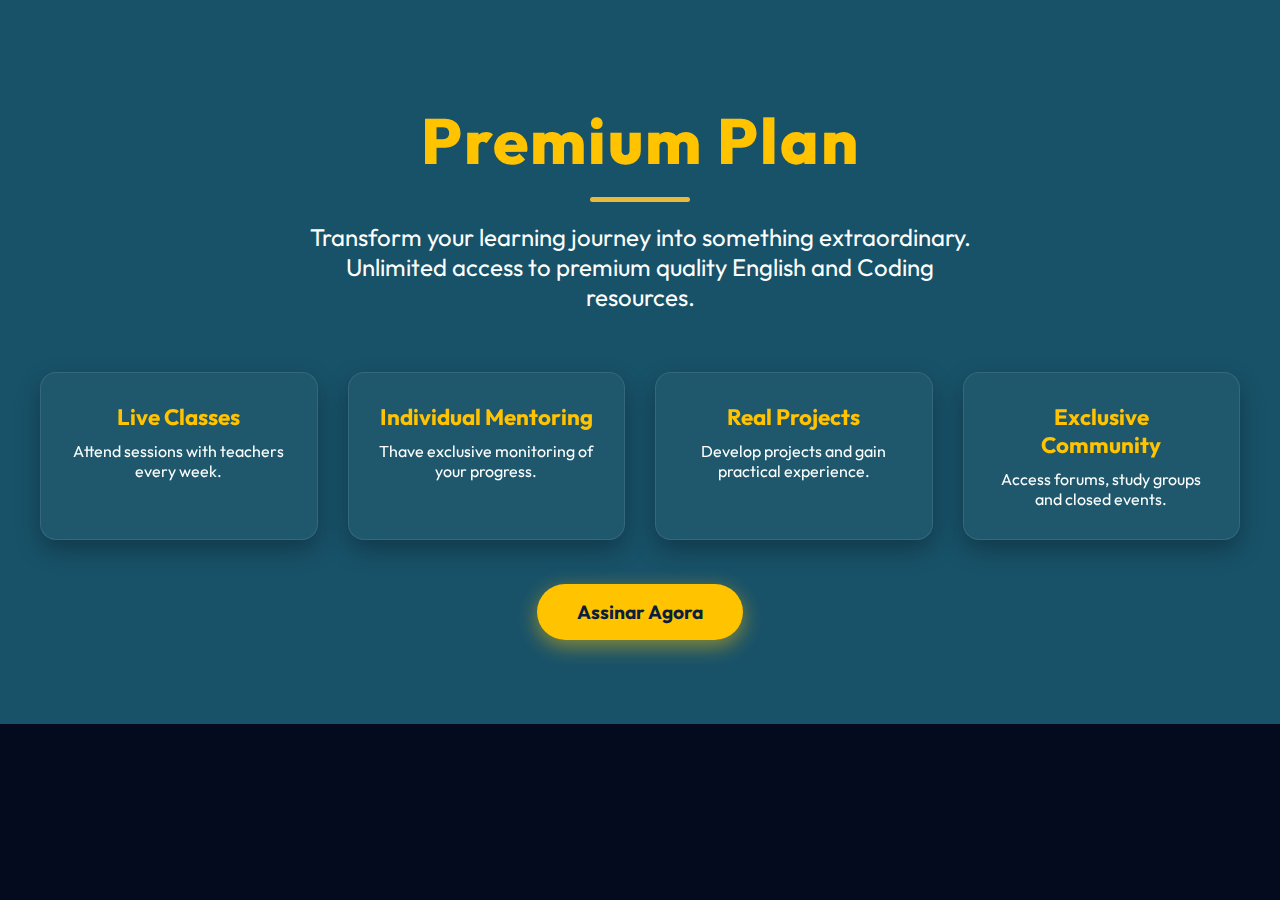
<file: pages/premium.html>
<!DOCTYPE html>
<html lang="pt-br">
<head>
  <meta charset="UTF-8" />
  <meta name="viewport" content="width=device-width, initial-scale=1.0" />
  <title>Plano Premium | Speak.js</title>
  <link href="https://fonts.googleapis.com/css2?family=Outfit:wght@400;600;800&display=swap" rel="stylesheet">
  <link rel="stylesheet" href="/css/premium.css" />
</head>
<body>

  <section class="premium-section">
    <div class="container">
      <h1 class="title">Premium Plan</h1>
      <p class="subtitle">
        Transform your learning journey into something extraordinary. Unlimited access to premium quality English and Coding resources.
      </p>

      <div class="benefits">
        <div class="benefit-card">
          <h3>Live Classes</h3>
          <p>Attend sessions with teachers every week.</p>
        </div>
        <div class="benefit-card">
          <h3>Individual Mentoring</h3>
          <p>Thave exclusive monitoring of your progress.</p>
        </div>
        <div class="benefit-card">
          <h3>Real Projects</h3>
          <p>Develop projects and gain practical experience.</p>
        </div>
        <div class="benefit-card">
          <h3>Exclusive Community</h3>
          <p>Access forums, study groups and closed events.</p>
        </div>
      </div>

      <a href="#" class="btn">Assinar Agora</a>
    </div>
  </section>

</body>
</html>
</file>
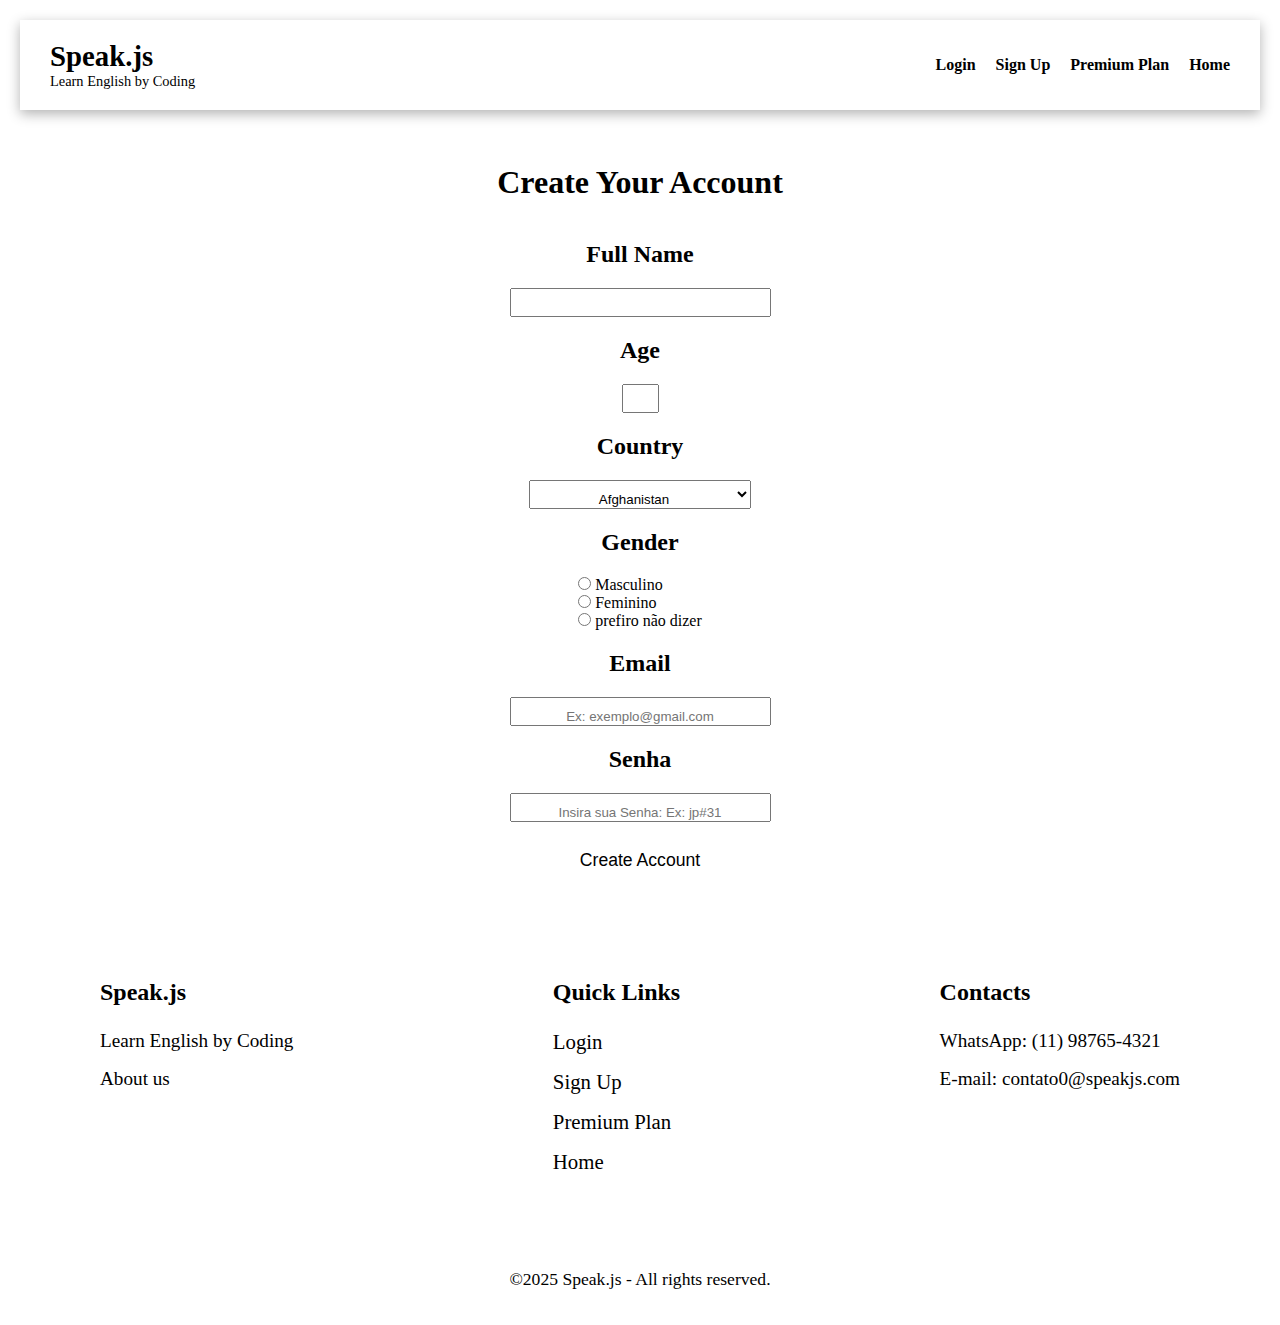
<file: pages/signUp.html>
<!DOCTYPE html>
<html lang="en">

<head>
    <meta charset="UTF-8">
    <meta name="viewport" content="width=device-width, initial-scale=1.0">
    <link rel="stylesheet" href="/css/styles.css">
    <title>Sing Up</title>
</head>

<body>
    <header class="header">
        <div class="header-logo">
            <h3>Speak.js</h3>
            <p>Learn English by Coding</p>
        </div>
        <nav class="navegacao">
            <ul>
                <li><a href="/pages/login.html">Login</a></li>
                <li><a href="/pages/signUp.html">Sign Up</a></li>
                <li><a href="/pages/premium.html">Premium Plan</a></li>
                <li><a href="/index.html">Home</a></li>
            </ul>
        </nav>
    </header>
    <main class="container-login-cadastro">
        <h1>Create Your Account</h1>
        <h2>Full Name</h2>
        <input type="text" placeholder="" class="box" size="30">
        <h2>Age</h2>
        <input type="age" placeholder="" class="box" size="2">
        <h2>Country</h2>
        <label for="pais"></label>
        <select name="pais" class="box">
            <option value="afghanistan">Afghanistan</option>
            <option value="albania">Albania</option>
            <option value="algeria">Algeria</option>
            <option value="andorra">Andorra</option>
            <option value="angola">Angola</option>
            <option value="antigua-and-barbuda">Antigua and Barbuda</option>
            <option value="argentina">Argentina</option>
            <option value="armenia">Armenia</option>
            <option value="australia">Australia</option>
            <option value="austria">Austria</option>
            <option value="azerbaijan">Azerbaijan</option>
            <option value="bahamas">Bahamas</option>
            <option value="bahrain">Bahrain</option>
            <option value="bangladesh">Bangladesh</option>
            <option value="barbados">Barbados</option>
            <option value="belarus">Belarus</option>
            <option value="belgium">Belgium</option>
            <option value="belize">Belize</option>
            <option value="benin">Benin</option>
            <option value="bhutan">Bhutan</option>
            <option value="bolivia">Bolivia</option>
            <option value="bosnia-and-herzegovina">Bosnia and Herzegovina</option>
            <option value="botswana">Botswana</option>
            <option value="brazil">Brazil</option>
            <option value="brunei">Brunei</option>
            <option value="bulgaria">Bulgaria</option>
            <option value="burkina-faso">Burkina Faso</option>
            <option value="burundi">Burundi</option>
            <option value="cabo-verde">Cabo Verde</option>
            <option value="cambodia">Cambodia</option>
            <option value="cameroon">Cameroon</option>
            <option value="canada">Canada</option>
            <option value="central-african-republic">Central African Republic</option>
            <option value="chad">Chad</option>
            <option value="chile">Chile</option>
            <option value="china">China</option>
            <option value="colombia">Colombia</option>
            <option value="comoros">Comoros</option>
            <option value="congo">Congo</option>
            <option value="costa-rica">Costa Rica</option>
            <option value="croatia">Croatia</option>
            <option value="cuba">Cuba</option>
            <option value="cyprus">Cyprus</option>
            <option value="czech-republic">Czech Republic</option>
            <option value="denmark">Denmark</option>
            <option value="djibouti">Djibouti</option>
            <option value="dominica">Dominica</option>
            <option value="dominican-republic">Dominican Republic</option>
            <option value="ecuador">Ecuador</option>
            <option value="egypt">Egypt</option>
            <option value="el-salvador">El Salvador</option>
            <option value="equatorial-guinea">Equatorial Guinea</option>
            <option value="eritrea">Eritrea</option>
            <option value="estonia">Estonia</option>
            <option value="eswatini">Eswatini</option>
            <option value="ethiopia">Ethiopia</option>
            <option value="fiji">Fiji</option>
            <option value="finland">Finland</option>
            <option value="france">France</option>
            <option value="gabon">Gabon</option>
            <option value="gambia">Gambia</option>
            <option value="georgia">Georgia</option>
            <option value="germany">Germany</option>
            <option value="ghana">Ghana</option>
            <option value="greece">Greece</option>
            <option value="grenada">Grenada</option>
            <option value="guatemala">Guatemala</option>
            <option value="guinea">Guinea</option>
            <option value="guinea-bissau">Guinea-Bissau</option>
            <option value="guyana">Guyana</option>
            <option value="haiti">Haiti</option>
            <option value="honduras">Honduras</option>
            <option value="hungary">Hungary</option>
            <option value="iceland">Iceland</option>
            <option value="india">India</option>
            <option value="indonesia">Indonesia</option>
            <option value="iran">Iran</option>
            <option value="iraq">Iraq</option>
            <option value="ireland">Ireland</option>
            <option value="israel">Israel</option>
            <option value="italy">Italy</option>
            <option value="jamaica">Jamaica</option>
            <option value="japan">Japan</option>
            <option value="jordan">Jordan</option>
            <option value="kazakhstan">Kazakhstan</option>
            <option value="kenya">Kenya</option>
            <option value="kiribati">Kiribati</option>
            <option value="kuwait">Kuwait</option>
            <option value="kyrgyzstan">Kyrgyzstan</option>
            <option value="laos">Laos</option>
            <option value="latvia">Latvia</option>
            <option value="lebanon">Lebanon</option>
            <option value="lesotho">Lesotho</option>
            <option value="liberia">Liberia</option>
            <option value="libya">Libya</option>
            <option value="liechtenstein">Liechtenstein</option>
            <option value="lithuania">Lithuania</option>
            <option value="luxembourg">Luxembourg</option>
            <option value="madagascar">Madagascar</option>
            <option value="malawi">Malawi</option>
            <option value="malaysia">Malaysia</option>
            <option value="maldives">Maldives</option>
            <option value="mali">Mali</option>
            <option value="malta">Malta</option>
            <option value="marshall-islands">Marshall Islands</option>
            <option value="mauritania">Mauritania</option>
            <option value="mauritius">Mauritius</option>
            <option value="mexico">Mexico</option>
            <option value="micronesia">Micronesia</option>
            <option value="moldova">Moldova</option>
            <option value="monaco">Monaco</option>
            <option value="mongolia">Mongolia</option>
            <option value="montenegro">Montenegro</option>
            <option value="morocco">Morocco</option>
            <option value="mozambique">Mozambique</option>
            <option value="myanmar">Myanmar</option>
            <option value="namibia">Namibia</option>
            <option value="nauru">Nauru</option>
            <option value="nepal">Nepal</option>
            <option value="netherlands">Netherlands</option>
            <option value="new-zealand">New Zealand</option>
            <option value="nicaragua">Nicaragua</option>
            <option value="niger">Niger</option>
            <option value="nigeria">Nigeria</option>
            <option value="north-korea">North Korea</option>
            <option value="north-macedonia">North Macedonia</option>
            <option value="norway">Norway</option>
            <option value="oman">Oman</option>
            <option value="pakistan">Pakistan</option>
            <option value="palau">Palau</option>
            <option value="panama">Panama</option>
            <option value="papua-new-guinea">Papua New Guinea</option>
            <option value="paraguay">Paraguay</option>
            <option value="peru">Peru</option>
            <option value="philippines">Philippines</option>
            <option value="poland">Poland</option>
            <option value="portugal">Portugal</option>
            <option value="qatar">Qatar</option>
            <option value="romania">Romania</option>
            <option value="russia">Russia</option>
            <option value="rwanda">Rwanda</option>
            <option value="saint-kitts-and-nevis">Saint Kitts and Nevis</option>
            <option value="saint-lucia">Saint Lucia</option>
            <option value="saint-vincent-and-the-grenadines">Saint Vincent and the Grenadines</option>
            <option value="samoa">Samoa</option>
            <option value="san-marino">San Marino</option>
            <option value="sao-tome-and-principe">Sao Tome and Principe</option>
            <option value="saudi-arabia">Saudi Arabia</option>
            <option value="senegal">Senegal</option>
            <option value="serbia">Serbia</option>
            <option value="seychelles">Seychelles</option>
            <option value="sierra-leone">Sierra Leone</option>
            <option value="singapore">Singapore</option>
            <option value="slovakia">Slovakia</option>
            <option value="slovenia">Slovenia</option>
            <option value="solomon-islands">Solomon Islands</option>
            <option value="somalia">Somalia</option>
            <option value="south-africa">South Africa</option>
            <option value="south-korea">South Korea</option>
            <option value="south-sudan">South Sudan</option>
            <option value="spain">Spain</option>
            <option value="sri-lanka">Sri Lanka</option>
            <option value="sudan">Sudan</option>
            <option value="suriname">Suriname</option>
            <option value="sweden">Sweden</option>
            <option value="switzerland">Switzerland</option>
            <option value="syria">Syria</option>
            <option value="taiwan">Taiwan</option>
            <option value="tajikistan">Tajikistan</option>
            <option value="tanzania">Tanzania</option>
            <option value="thailand">Thailand</option>
            <option value="timor-leste">Timor-Leste</option>
            <option value="togo">Togo</option>
            <option value="tonga">Tonga</option>
            <option value="trinidad-and-tobago">Trinidad and Tobago</option>
            <option value="tunisia">Tunisia</option>
            <option value="turkey">Turkey</option>
            <option value="turkmenistan">Turkmenistan</option>
            <option value="tuvalu">Tuvalu</option>
            <option value="uganda">Uganda</option>
            <option value="ukraine">Ukraine</option>
            <option value="united-arab-emirates">United Arab Emirates</option>
            <option value="united-kingdom">United Kingdom</option>
            <option value="united-states">United States</option>
            <option value="uruguay">Uruguay</option>
            <option value="uzbekistan">Uzbekistan</option>
            <option value="vanuatu">Vanuatu</option>
            <option value="vatican-city">Vatican City</option>
            <option value="venezuela">Venezuela</option>
            <option value="vietnam">Vietnam</option>
            <option value="yemen">Yemen</option>
            <option value="zambia">Zambia</option>
            <option value="zimbabwe">Zimbabwe</option>
        </select>
        <h2>Gender</h2>
        <form>
            <label><input type="radio" name="genero" value="masculino"> Masculino</label><br>
            <label><input type="radio" name="genero" value="feminino"> Feminino</label><br>
            <label><input type="radio" name="genero" value="prefiro não dizer"> prefiro não dizer</label>
        </form>
        <h2>Email</h2>
        <input type="email" placeholder="Ex: exemplo@gmail.com" class="box" size="30">
        <h2>Senha</h2>
        <input type="password" placeholder="Insira sua Senha: Ex: jp#31" class="box" size="30">
        <br>
        <button>Create Account</button>
    </main>

    <footer>
        <div>
            <strong class="titulo">Speak.js</strong>
            <p>Learn English by Coding</p>
            <p><a href="/pages/us.html">About us</a></p>
        </div>

        <div>
            <strong class="titulo">Quick Links</strong>
            <nav class="links">
                <a href="/pages/login.html">Login</a>
                <a href="/pages/signUp.html">Sign Up</a>
                <a href="/pages/premium.html">Premium Plan</a>
                <a href="/index.html">Home</a>
            </nav>
        </div>

        <div>
            <strong class="titulo">Contacts</strong>
            <p>WhatsApp: <a href="https//wa.me/5511987654321" target="_blank">(11) 98765-4321</a></p>
            <p>E-mail: <a href="mailto:contato0@petlife.com" target="_blank">contato0@speakjs.com</a></p>
        </div>
    </footer>
    <div id="copyright">
        <p>&copy;2025 Speak.js - All rights reserved.</p>
    </div>
</body>

</html>
</file>
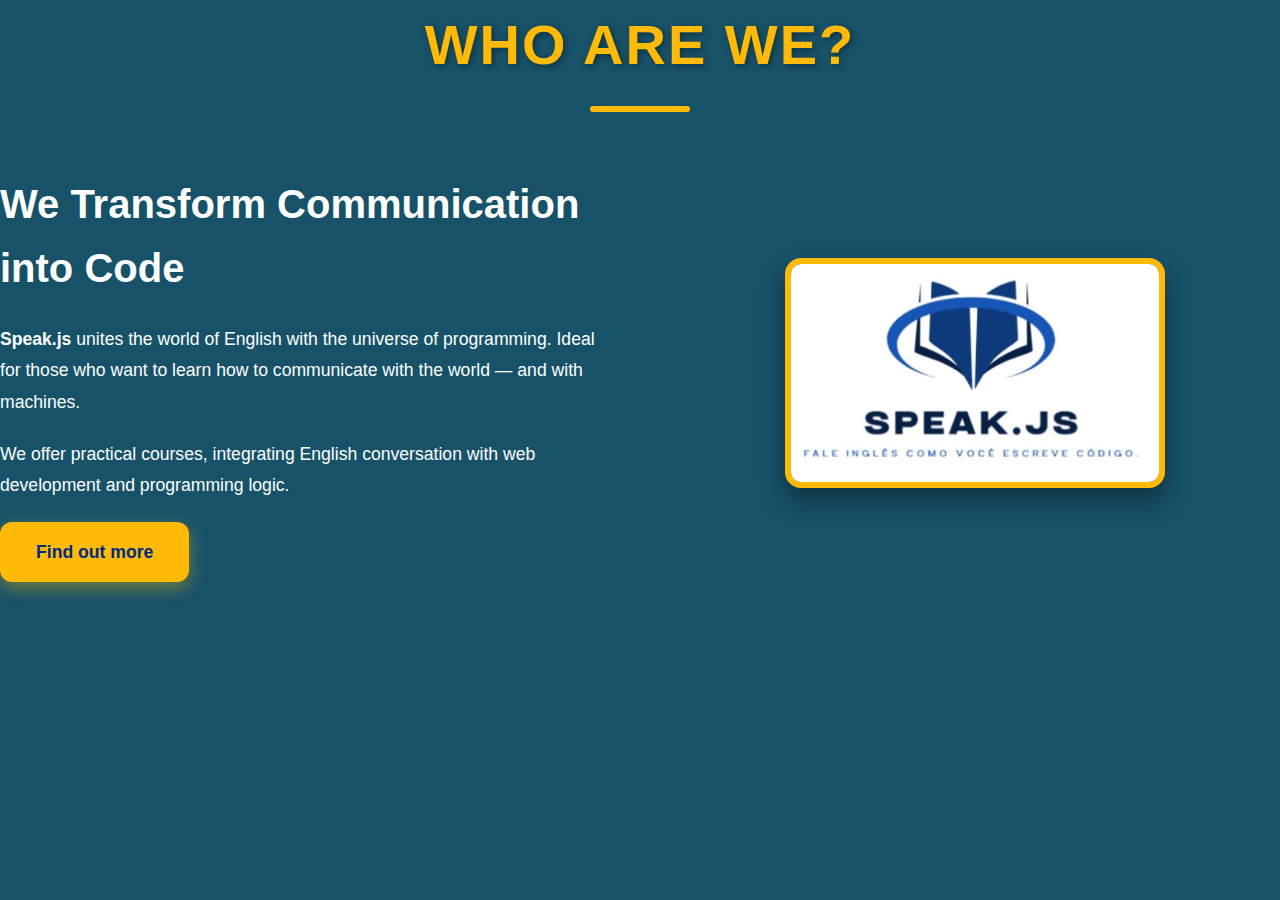
<file: pages/us.html>
<!DOCTYPE html>
<html lang="pt-br">
<head>
  <meta charset="UTF-8" />
  <meta name="viewport" content="width=device-width, initial-scale=1.0"/>
  <title>Speak.js - Quem Somos</title>
  <link rel="stylesheet" href="/css/us.css">
</head>
<body>

<section class="About" id="About">
  <h2 class="title">Who Are We?</h2>
  <div class="row">
    <div class="content">
      <h3>We Transform Communication into Code</h3>
      <p><strong>Speak.js</strong> unites the world of English with the universe of programming. Ideal for those who want to learn how to communicate with the world — and with machines.</p>
      <p>We offer practical courses, integrating English conversation with web development and programming logic.</p>
      <a href="#" class="btn">Find out more</a>
    </div>
    <div class="container-img">
      <img src="/assets/images/Logo.jpeg" alt="Logo Speak.js" />
    </div>
  </div>
</section>

</body>
</html>
</file>
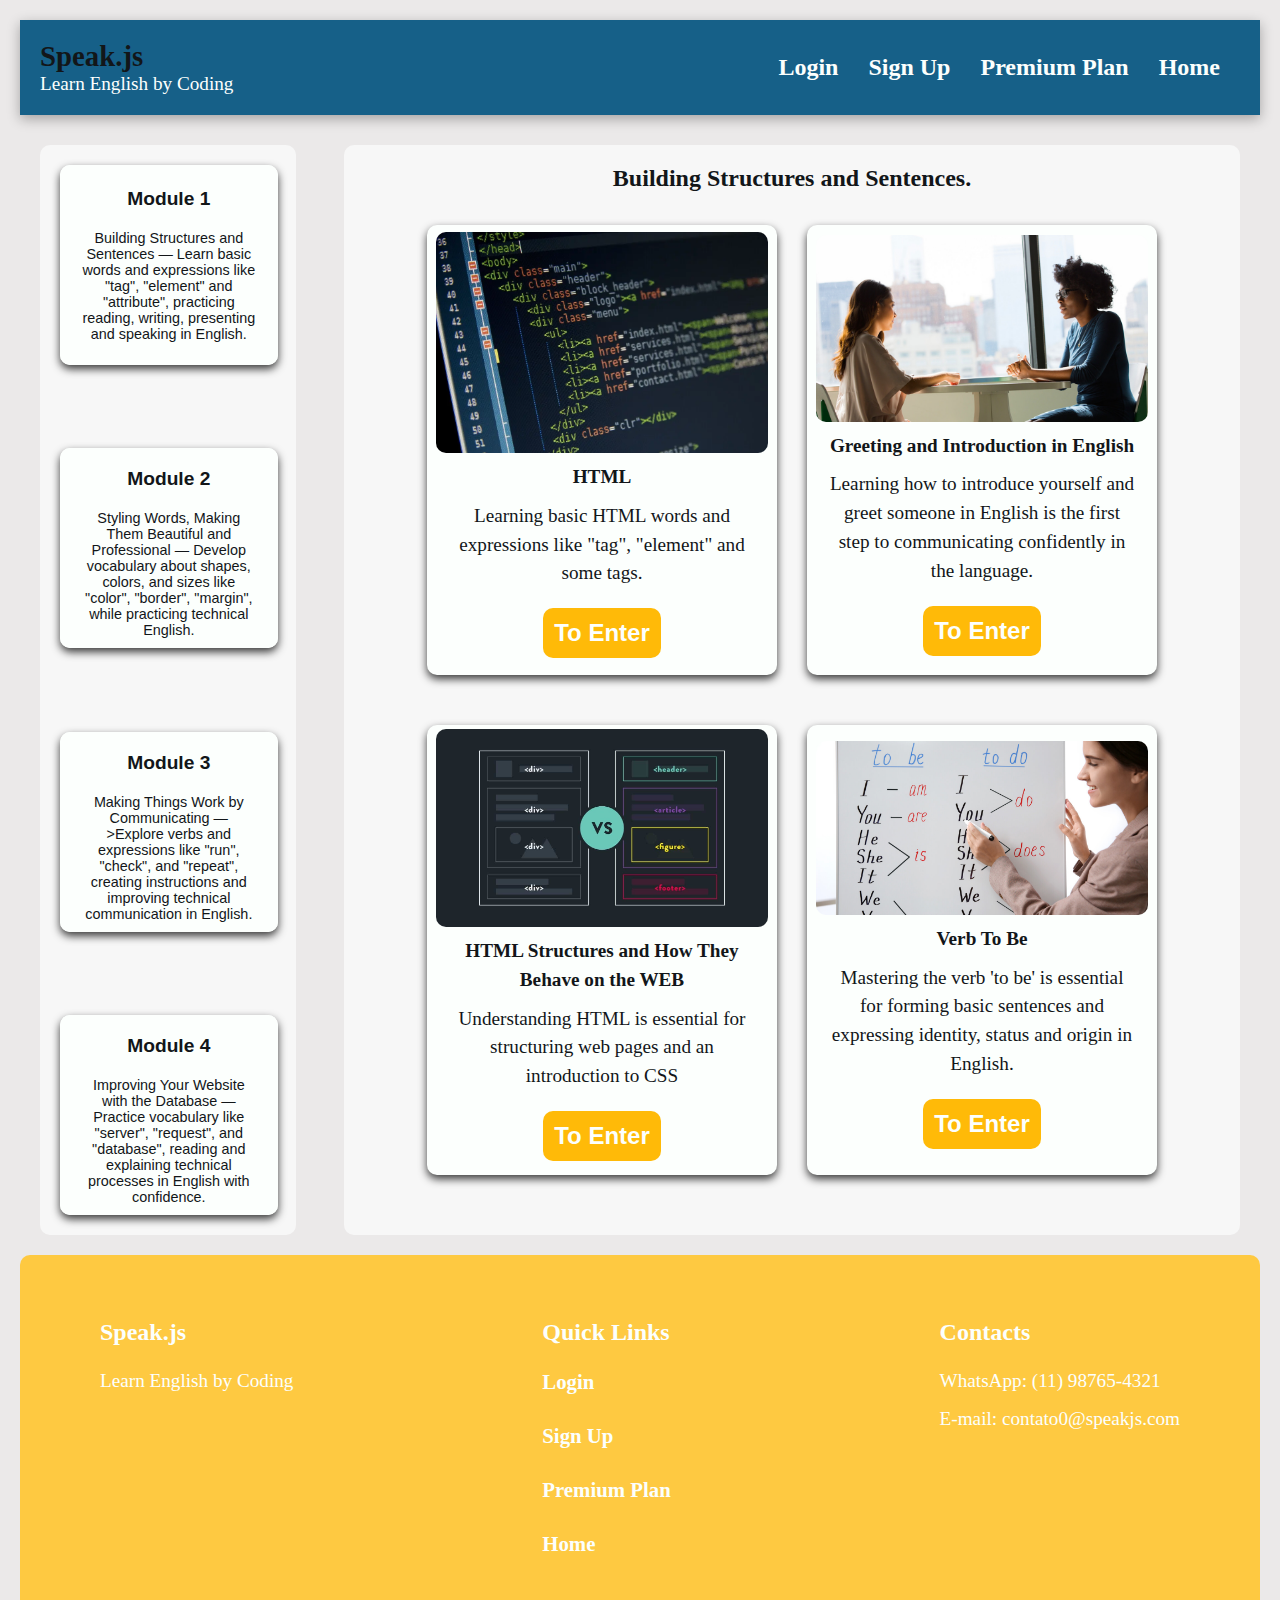
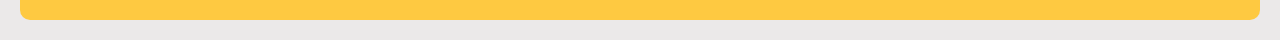
<file: test/modulo1.html>
<!DOCTYPE html>
<html lang="en">

<head>
    <meta charset="UTF-8">
    <meta name="viewport" content="width=device-width, initial-scale=1.0">
    <title>Speak.js</title>
    <link rel="stylesheet" href="./modulos.css">
</head>

<body>
    <header>
        <div class="header-logo">
            <h3>Speak.js</h3>
            <p>Learn English by Coding</p>
        </div>
        <nav>
            <a href="login.html">Login</a>
            <a href="cadastro.html">Sign Up</a>
            <a href="#">Premium Plan</a>
            <a href="index.html">Home</a>
        </nav>
    </header>
    <div class="grid-container">

        <main>
            <h2>Building Structures and Sentences.</h2>

            <!-- Card 1 -->
            <section class="card-main">
                <img src="./images-modules/programmingHTML.png" alt="programming in HTML">
                <h4>HTML</h4>
                <span>Learning basic HTML words and expressions like "tag", "element" and some tags.</span>
                <button><b>To Enter</b></button> 
            </section>

            <!-- Card 2 -->
            <section class="card-main">
                <img src="./images-modules/presentation.png" alt="presentation">
                <h4>Greeting and Introduction in English</h4>
                <span>Learning how to introduce yourself and greet someone in English is the first step to communicating confidently in the language.</span>
                <button><b>To Enter</b></button>
            </section>

            <!-- Card 3 -->
            <section class="card-main">
                <img src="./images-modules/structuresHTML.png" alt="Structures HTML">
                <h4>HTML Structures and How They Behave on the WEB</h4>
                <span>Understanding HTML is essential for structuring web pages and an introduction to CSS</span>
                <button><b>To Enter</b></button>
            </section>

            <!-- Card 4 -->
            <section class="card-main">
                <img src="./images-modules/verbToBe.png" alt=" Verb To Be">
                <h4>Verb To Be</h4>
                <span>Mastering the verb 'to be' is essential for forming basic sentences and expressing identity, status and origin in English.</span>
                <button><b>To Enter</b></button>
            </section>
        </main>
        
        <aside>

            <!-- Card 1 -->
            <section class="card-aside"><button>
                <a href="./modulo1.html">
                    <h4>Module 1</h4>
                    <p>Building Structures and Sentences — Learn basic words and expressions like "tag", "element" and "attribute", practicing reading, writing, presenting and speaking in English.</p>
                </a>
            </button></section>

            <!-- Card 2 -->
            <section class="card-aside"><button>
                <a href="">
                    <h4>Module 2</h4>
                    <p>Styling Words, Making Them Beautiful and Professional — Develop vocabulary about shapes, colors, and sizes like "color", "border", "margin", while practicing technical English.</p>
                </a>
            </button></section>

            <!-- Card 3 -->
            <section class="card-aside"><button>
                <a href="">
                    <h4>Module 3</h4>
                    <p>Making Things Work by Communicating — >Explore verbs and expressions like "run", "check", and "repeat", creating instructions and improving technical communication in English.</p>
                </a>
            </button></section>

            <!-- Card 4 -->
            <section class="card-aside"><button>
                <a href="">
                    <h4>Module 4</h4>
                    <p>Improving Your Website with the Database  — Practice vocabulary like "server", "request", and "database", reading and explaining technical processes in English with confidence.</p>
                </a>
            </button></section>
        </aside>
    </div>

    <footer>
        <div>
            <strong class="titulo">Speak.js</strong>
            <p>Learn English by Coding</p>
        </div>

        <div>
            <strong class="titulo">Quick Links</strong>
            <nav class="links">
                <a href="login.html">Login</a>
                <a href="cadastro.html">Sign Up</a>
                <a href="#">Premium Plan</a>
                <a href="index.html">Home</a>
            </nav>
        </div>

        <div>
            <strong class="titulo">Contacts</strong>
            <p>WhatsApp: <a href="https//wa.me/5511987654321" target="_blank">(11) 98765-4321</a></p>
            <p>E-mail: <a href="mailto:contato0@petlife.com" target="_blank">contato0@speakjs.com</a></p>
        </div>
    </footer>

</body>

</html>
</file>
<file: test/modulos.css>
@import url(variables-m.css);
* {
    padding: 0;
    margin: 0;
    box-sizing: border-box;
}

body {
    background-color: var(--color-body);
    color: var(--color-fontDark);
    gap: 20px;
    padding: 20px;
    min-height: 100vh;
}


header {
    display: flex;
    justify-content: space-between;
    align-items: center;
    background-color: var(--color-header);
    padding: 20px;
    border-radius: var(--broda-arredondada);
    box-shadow: 0 4px 12px rgba(0,0,0,0.3);
    transition: transform 0.4s ease, box-shadow 0.4s ease;
}

header:hover {
    transform: translateY(-5px) scale(1.02);
    box-shadow: 0 8px 20px rgba(0,0,0,0.4);
    margin-left: 20px;
}

.header-logo h3 {
    font-size: 1.8rem;
    margin: 0;
}

.header-logo p {
    margin: 0;
    font-size: 1.2rem;
    color: var(--color-light);
}

nav {
    display: flex;
    gap: 30px;
    list-style: none;
    margin-right: 20px;
}

nav a{
    text-decoration: none;
    color: var(--color-light);
    font-size: 1.5rem;
    font-weight: 600;
    transition: color 0.8s ease;
}

nav a:hover {
    color: var(--color-yellow);
}

.grid-container {
    display: grid;
    grid-template-areas:
    "aside   main"
    "aside   main";
    grid-template-columns: 1fr 1fr;
    grid-template-rows: 1fr 1fr;
    gap: 20px;
    padding: 20px;
    margin-top: 10px;
}

/* Conteudo Principal */
.grid-container main {
    grid-area: main;
    display: flex;
    flex-wrap: wrap;
    justify-content: center;
    align-items: center;
    text-align: center;
    gap: 30px;
    width: 70vw;
    position: relative;
    padding: 60px;
    background-color: var(--color-bigCard);
    border-radius: 10px;

}

.grid-container main h2 {
    position: absolute;
    top: 0;
    margin: 20px;
}

.grid-container main .card-main {
    background-color: var(--color-light);
    display: flex;
    justify-content: center;
    align-items: center;
    flex-direction: column;
    text-align: center;
    width: 350px;
    height: 450px;
    border-radius: 10px;
    box-shadow: 0 4px 8px #000000c4;
    line-height: 1.5;
    padding: 20px;
    margin-top: 20px;
    font-size: 1.2rem;
}

.grid-container main .card-main img {
    width: 107%;
    border-radius: 10px;
}

.grid-container main .card-main h4 {
    margin-top: 10px;
}

.grid-container main .card-main span{
    margin: 10px 0;
}

.grid-container main .card-main button {
    background-color: var(--color-yellow);
    color: var(--color-light);
    border: none;
    border-radius: 10px;
    padding: 11px;
    margin: 10px;
    font-size: 1.5rem;
}

/* Barra de Modulos */
.grid-container aside {
    grid-area: aside;
    width: 20vw;
    background-color: var(--color-bigCard);
    border-radius: 10px;
    display: flex;
    flex-direction: column;
    justify-content: space-between;
}

.grid-container aside .card-aside{
    display: flex;
    justify-content: center;
    text-align: center;
    height: 200px;
    width: 85%;
    border-radius: 10px;
    box-shadow: 0 4px 8px #000000c4;
    background-color: var(--color-light);
    line-height: 1.5;
    margin: 20px;
}

.grid-container aside .card-aside button {
    height: 100%;
    width: 100%;
    border-radius: 10px;
    background-color: var(--color-light);
    border: none;
}

.grid-container aside .card-aside a {
    text-decoration: none;
    color: var(--color-fontDark);
}

.grid-container aside .card-aside h4 {
    font-size: 1.2rem;
    margin: 20px;
}

.grid-container aside .card-aside p {
    font-size: 0.9rem;
    margin: 20px;
}

/* Rodapé */
footer{
    background-color: var(--color-footer);
    display: flex;
    justify-content: space-between;
    padding: 64px 80px;
    gap: 80px;
    border-radius: 10px;
    color: var(--color-light);
}

footer .titulo{
    display: block;
    font-size: 1.5rem;
    margin-bottom: 24px;
}

footer nav a{
    text-decoration: none;
    display: flex;
    flex-direction: column;
    font-size: 1.3rem;
    transition: color 0.8s ease;
}

footer nav a:hover{
    color: var(--color-header);
}

footer .links{
    flex-direction: column;
}

footer p{
    font-size: 1.2rem;
    margin-bottom: 16px;
}

footer p a{
    color: var(--color-light);
    text-decoration: none;
}
</file>
<file: css/styles.css>
@import url(reset.css);
@import url(variables.css);


body {
    background: var(--color-body);
    font-family: var(--font);
    color: var(--color-fontDark);
    padding: 20px;
    min-height: 100vh;
}

.grid-container {
    display: grid;
    grid-template-areas:
    "main   aside"
    "main   aside";
    grid-template-columns: 1fr 1fr;
    grid-template-rows: 1fr 1fr;
    gap: 20px;
    padding: 20px;
    margin-top: 10px;
}

/* Header */

.header {
    grid-area: header;
    display: flex;
    justify-content: space-between;
    align-items: center;
    background-color: var(--color-header);
    padding: 20px 30px;
    border-radius: var(--borda-arredondada);
    box-shadow: 0 4px 12px rgba(0,0,0,0.3);
    transition: transform 0.4s ease, box-shadow 0.4s ease;
}

.header:hover {
    transform: translateY(-5px) scale(1.02);
    box-shadow: 0 8px 20px rgba(0,0,0,0.4);
}

.header-logo h3 {
    font-size: 1.8rem;
    margin: 0;
}

.header-logo p {
    margin: 0;
    font-size: 0.9rem;
    color: var(--color-light);
}

.navegacao ul {
    display: flex;
    gap: 20px;
    list-style: none;
    margin: 0;
    padding: 0;
}

.navegacao ul li a {
    text-decoration: none;
    color: var(--color-light);
    font-weight: 600;
    transition: color 1s ease;
}

.navegacao ul li a:hover {
    color: var(--color-yellow);
}

/* Main container */
.container {
    grid-area: main;
    width: 60vw;
    display: grid;
    grid-template-columns: repeat(auto-fit, minmax(260px, 1fr));
    gap: 20px;
}

.container h1 {
    grid-column: 1 / -1;
    text-align: center;
    font-size: 2.2rem;
    color: var(--color-fontDark);
    margin-bottom: 10px;
    animation: fadeIn 1s ease forwards;
}

/* Cards */
.cards {
    background-color: var(--color-bigCard);
    border-radius: var(--borda-arredondada);
    padding: 20px;
    text-align: center;
    box-shadow: 0 8px 20px rgba(0,0,0,0.3);
    transition: transform 0.4s ease, box-shadow 0.4s ease;
    display: flex;
    flex-direction: column;
    align-items: center;
    animation: slideUp 0.8s ease forwards;
}

.cards:hover {
    transform: translateY(-10px) scale(1.03);
    box-shadow: 0 12px 25px rgba(0,0,0,0.5);
}

.cards img {
    width: 100%;
    max-width: 150px;
    border-radius: var(--borda-arredondada);
    margin-bottom: 15px;
    transition: transform 0.4s ease;
}

.cards h3 {
    margin: 10px 0;
    font-size: 1.2rem;
    color: var(--color-fontDark);
}

.cards p {
    font-size: 0.95rem;
    text-align: justify;
    margin-bottom: 15px;
    line-height: 1.5;
}

.btn {
    display: inline-block;
    padding: 10px 20px;
    background-color: var(--color-yellow);
    color: var(--color-light);
    text-decoration: none;
    border-radius: var(--borda-arredondada);
    font-weight: 600;
    transition: background-color 1s ease, transform 0.4s ease;
}

.btn:hover {
    background-color: var(--color-blue);
    transform: scale(1.1);
}

/* Aside */
.container-aside {
    grid-area: aside;
    width: 30vw;
    
    background-color: var(--color-light);
    padding: 20px;
    border-radius: var(--borda-arredondada);
    box-shadow: 0 8px 20px rgba(0,0,0,0.3);
    text-align: center;
    animation: fadeIn 1s ease forwards;
}

.container-aside img {
    width: 100%;
    max-width: 200px;
    border-radius: var(--borda-arredondada);
    margin-bottom: 15px;
}

.container-aside ul {
    list-style: none;
    padding: 0;
    margin: 15px 0;
    text-align: left;
    font-size: 0.95rem;
}

.container-aside ul li {
    margin-bottom: 8px;
}

/* Rodapé */
footer{
    grid-area: footer;
    background-color: var(--color-footer);
    display: flex;
    justify-content: space-between;
    padding: 64px 80px;
    gap: 80px;
    border-radius: 10px;
    color: var(--color-light);
    border-bottom-left-radius: 0;
    border-bottom-right-radius: 0;
}

footer .titulo{
    display: block;
    font-size: 1.5rem;
    margin-bottom: 24px;
}

footer nav a{
    text-decoration: none;
    display: flex;
    flex-direction: column;
    font-size: 1.3rem;
    transition: color 0.8s ease;
    color: var(--color-light);
    margin-bottom: 16px;
}

footer nav a:hover{
    color: var(--color-blue);
}

footer .links{
    flex-direction: column;
}

footer p{
    font-size: 1.2rem;
    margin-bottom: 16px;
}

footer p a{
    color: var(--color-light);
    text-decoration: none;
}

#copyright {
    gap: none;
    text-align: center;
    padding: 15px 0;
    font-size: 1.1rem;
    background-color: var(--color-blue);
    color: var(--color-light);
    border-bottom-left-radius: 10px;
    border-bottom-right-radius: 10px;
}

/* Responsividade */
@media (min-width: 768px) {
    body {
        grid-template-areas:
            "header header"
            "main aside"
            "footer footer";
        grid-template-columns: 3fr 1fr;
    }
}

/* Página de login/cadastro */

.container-login-cadastro{
    grid-area: "main";
    display: flex;
    flex-direction: column;
    align-items: center;
    justify-items: center;
    color: var(--color-fontDark);
    margin: 34px;
}

.container-login-cadastro h1{
    padding: 20px;
}

.container-login-cadastro h2{
    padding: 20px;
}

.box{
    padding-top: 10px;
    text-align: center;
}

input::placeholder {
  text-align: center;
}

.container-login-cadastro button{
    padding: 10px;
    background-color: var(--color-yellow);
    color: var(--color-light);
    border-radius: var(--borda-arredondada);
    font-size: 1.1rem;
    cursor: pointer;
    border: none;
}

.container-login-cadastro button{
    transition: background-color 1s ease, transform 0.4s ease;
}

.container-login-cadastro button:hover {
    background-color: var(--color-blue);
    transform: scale(1.1);
}

.opcoes{
    gap: 10px;
}
</file>
<file: css/modulos.css>
@import url(variables.css);
@import url(reset.css);

body {
    background-color: var(--color-body);
    color: var(--color-fontDark);
    gap: 20px;
    padding: 20px;
    min-height: 100vh;
}


header {
    display: flex;
    justify-content: space-between;
    align-items: center;
    background-color: var(--color-header);
    padding: 20px;
    border-radius: var(--broda-arredondada);
    box-shadow: 0 4px 12px rgba(0,0,0,0.3);
    transition: transform 0.4s ease, box-shadow 0.4s ease;
}

header:hover {
    transform: translateY(-5px) scale(1.02);
    box-shadow: 0 8px 20px rgba(0,0,0,0.4);
    margin-left: 20px;
}

.header-logo h3 {
    font-size: 1.8rem;
    margin: 0;
}

.header-logo p {
    margin: 0;
    font-size: 1.2rem;
    color: var(--color-light);
}

nav {
    display: flex;
    gap: 30px;
    list-style: none;
    margin-right: 20px;
}

nav a{
    text-decoration: none;
    color: var(--color-light);
    font-size: 1.5rem;
    font-weight: 600;
    transition: color 0.8s ease;
}

nav a:hover {
    color: var(--color-yellow);
}

.grid-container {
    display: grid;
    grid-template-areas:
    "aside   main"
    "aside   main";
    grid-template-columns: 1fr 1fr;
    grid-template-rows: 1fr 1fr;
    gap: 20px;
    padding: 20px;
    margin-top: 10px;
}

/* Conteudo Principal */
.grid-container main {
    grid-area: main;
    display: flex;
    flex-wrap: wrap;
    justify-content: center;
    align-items: center;
    text-align: center;
    gap: 30px;
    width: 70vw;
    position: relative;
    padding: 60px;
    background-color: var(--color-bigCard);
    border-radius: 10px;

}

.grid-container main h2 {
    position: absolute;
    top: 0;
    margin: 20px;
}

.grid-container main .card-main {
    background-color: var(--color-light);
    display: flex;
    justify-content: center;
    align-items: center;
    flex-direction: column;
    text-align: center;
    width: 350px;
    height: 450px;
    border-radius: 10px;
    box-shadow: 0 4px 8px #000000c4;
    line-height: 1.5;
    padding: 20px;
    margin-top: 20px;
    font-size: 1.2rem;
}

.grid-container main .card-main img {
    width: 107%;
    border-radius: 10px;
}

.grid-container main .card-main h4 {
    margin-top: 10px;
}

.grid-container main .card-main span{
    margin: 10px 0;
}

.grid-container main .card-main button {
    background-color: var(--color-yellow);
    color: var(--color-light);
    border: none;
    border-radius: 10px;
    padding: 11px;
    margin: 10px;
    font-size: 1.5rem;
    transition: background-color 1s ease, transform 0.4s ease;
}

.grid-container main .card-main button:hover {
    background-color: var(--color-blue);
    transform: scale(1.1);
}

/* Barra de Modulos */
.grid-container aside {
    grid-area: aside;
    width: 20vw;
    background-color: var(--color-bigCard);
    border-radius: 10px;
    display: flex;
    flex-direction: column;
    justify-content: space-between;
}

.grid-container aside .card-aside{
    display: flex;
    justify-content: center;
    text-align: center;
    height: 200px;
    width: 85%;
    border-radius: 10px;
    box-shadow: 0 4px 8px #000000c4;
    background-color: var(--color-light);
    line-height: 1.5;
    margin: 20px;
}

.grid-container aside .card-aside button {
    height: 100%;
    width: 100%;
    border-radius: 10px;
    background-color: var(--color-light);
    border: none;
}

.grid-container aside .card-aside a {
    text-decoration: none;
    color: var(--color-fontDark);
}

.grid-container aside .card-aside h4 {
    font-size: 1.2rem;
    margin: 20px;
}

.grid-container aside .card-aside p {
    font-size: 0.9rem;
    margin: 20px;
}

/* Rodapé */
footer{
    background-color: var(--color-footer);
    display: flex;
    justify-content: space-between;
    padding: 64px 80px;
    gap: 80px;
    border-radius: 10px;
    color: var(--color-light);
    border-bottom-left-radius: 0;
    border-bottom-right-radius: 0;
}

footer .titulo{
    display: block;
    font-size: 1.5rem;
    margin-bottom: 24px;
}

footer nav a{
    text-decoration: none;
    display: flex;
    flex-direction: column;
    font-size: 1.3rem;
    transition: color 0.8s ease;
}

footer nav a:hover{
    color: var(--color-blue);
}

footer .links{
    flex-direction: column;
}

footer p{
    font-size: 1.2rem;
    margin-bottom: 16px;
}

footer p a{
    color: var(--color-light);
    text-decoration: none;
}

#copyright {
    text-align: center;
    padding: 15px 0;
    font-size: 1.1rem;
    background-color: var(--color-blue);
    color: var(--color-light);
    border-bottom-left-radius: 10px;
    border-bottom-right-radius: 10px;
}
</file>
<file: css/premium.css>
/* Reset */
* {
  margin: 0;
  padding: 0;
  box-sizing: border-box;
  font-family: 'Outfit', sans-serif;
}

body {
  background-color: #050b1e;
  color: #ffffff;
  overflow-x: hidden;
}

.premium-section {
  padding: 100px 20px;
  background-color: #185269;
  text-align: center;
  position: relative;
}

.container {
  max-width: 1280px;
  margin: auto;
  padding: 0 20px;
}

.title {
  font-size: 4rem;
  color: #ffc300;
  font-weight: 800;
  letter-spacing: 2px;
  margin-bottom: 20px;
  position: relative;
}

.title::after {
  content: '';
  display: block;
  width: 100px;
  height: 5px;
  background: #ecb937;
  margin: 16px auto 0;
  border-radius: 4px;
}

.subtitle {
  font-size: 1.5rem;
  color: #fcfffd;
  margin-bottom: 60px;
  max-width: 700px;
  margin-left: auto;
  margin-right: auto;
}

.benefits {
  display: grid;
  grid-template-columns: repeat(auto-fit, minmax(260px, 1fr));
  gap: 30px;
  margin-bottom: 60px;
}

.benefit-card {
  background: rgba(255, 255, 255, 0.03);
  border: 1px solid rgba(255, 255, 255, 0.1);
  backdrop-filter: blur(14px);
  padding: 30px;
  border-radius: 16px;
  transition: 0.3s;
  box-shadow: 0 10px 25px rgba(0, 0, 0, 0.3);
}

.benefit-card:hover {
  transform: translateY(-10px);
  border-color: #ffc300;
}

.benefit-card h3 {
  font-size: 1.4rem;
  color: #ffc300;
  margin-bottom: 10px;
}

.benefit-card p {
  color: #fcfffd;
  font-size: 1rem;
}

.btn {
  background-color: #ffc300;
  color: #0a1e40;
  padding: 16px 40px;
  border-radius: 50px;
  font-weight: 700;
  font-size: 1.2rem;
  text-decoration: none;
  transition: 0.3s ease-in-out;
  box-shadow: 0 6px 20px rgba(255, 195, 0, 0.5);
}

.btn:hover {
  background-color: #e6ad00;
  transform: scale(1.05);
}
</file>
<file: css/us.css>
/* Reset e Base */
* {
  margin: 0;
  padding: 0;
  box-sizing: border-box;
  font-family: Arial, Helvetica, sans-serif;
}

body {
  background-color: #185269;
  color: #ffffff;
  line-height: 1.6;
  padding: 0;
}

/* Seção Principal */
section.about {
  padding: 120px 40px;
  background: linear-gradient(160deg, #166088 70%, #002a80 100%);
  color: #ffffff;
  border-top: 6px solid #ffba08;
  border-bottom: 6px solid #ffba08;
}

.title {
  text-align: center;
  font-size: 3.5rem;
  color: #ffba08;
  font-weight: 900;
  letter-spacing: 2px;
  margin-bottom: 60px;
  position: relative;
  text-transform: uppercase;
  text-shadow: 2px 2px 6px rgba(0, 0, 0, 0.4);
}

.title::after {
  content: '';
  display: block;
  width: 100px;
  height: 6px;
  background-color: #ffba08;
  margin: 16px auto 0;
  border-radius: 4px;
}

.row {
  display: flex;
  flex-wrap: wrap;
  align-items: center;
  justify-content: space-between;
  max-width: 1400px;
  margin: auto;
  gap: 60px;
}

.content {
  flex: 1;
  min-width: 320px;
  max-width: 700px;
}

.content h3 {
  font-size: 2.5rem;
  color: #fcfffd;
  margin-bottom: 24px;
  font-weight: 700;
}

.content p {
  font-size: 1.2rem;
  margin-bottom: 20px;
  color: #fcfffd;
  line-height: 1.8;
}

.btn {
  display: inline-block;
  background-color: #ffba08;
  color: #002a80;
  padding: 16px 36px;
  border-radius: 12px;
  font-weight: 700;
  font-size: 1.1rem;
  text-decoration: none;
  box-shadow: 0 6px 18px rgba(255, 195, 0, 0.4);
  transition: 0.3s ease-in-out;
}

.btn:hover {
  background-color: #ecb937;
  transform: scale(1.05);
  box-shadow: 0 8px 22px rgba(255, 195, 0, 0.6);
}

.container-img {
  flex: 1;
  text-align: center;
}

.container-img img {
  width: 100%;
  max-width: 560px;
  border-radius: 16px;
  border: 6px solid #ffba08;
  box-shadow: 0 12px 24px rgba(0, 0, 0, 0.4);
  transition: transform 0.4s ease, box-shadow 0.4s ease;
}

.container-img img:hover {
  transform: scale(1.06);
  box-shadow: 0 16px 32px rgba(0, 0, 0, 0.5);
}



  .content p {
    font-size: 1.1rem;
  }

  .container-img img {
    max-width: 380px;
  }
</file>
